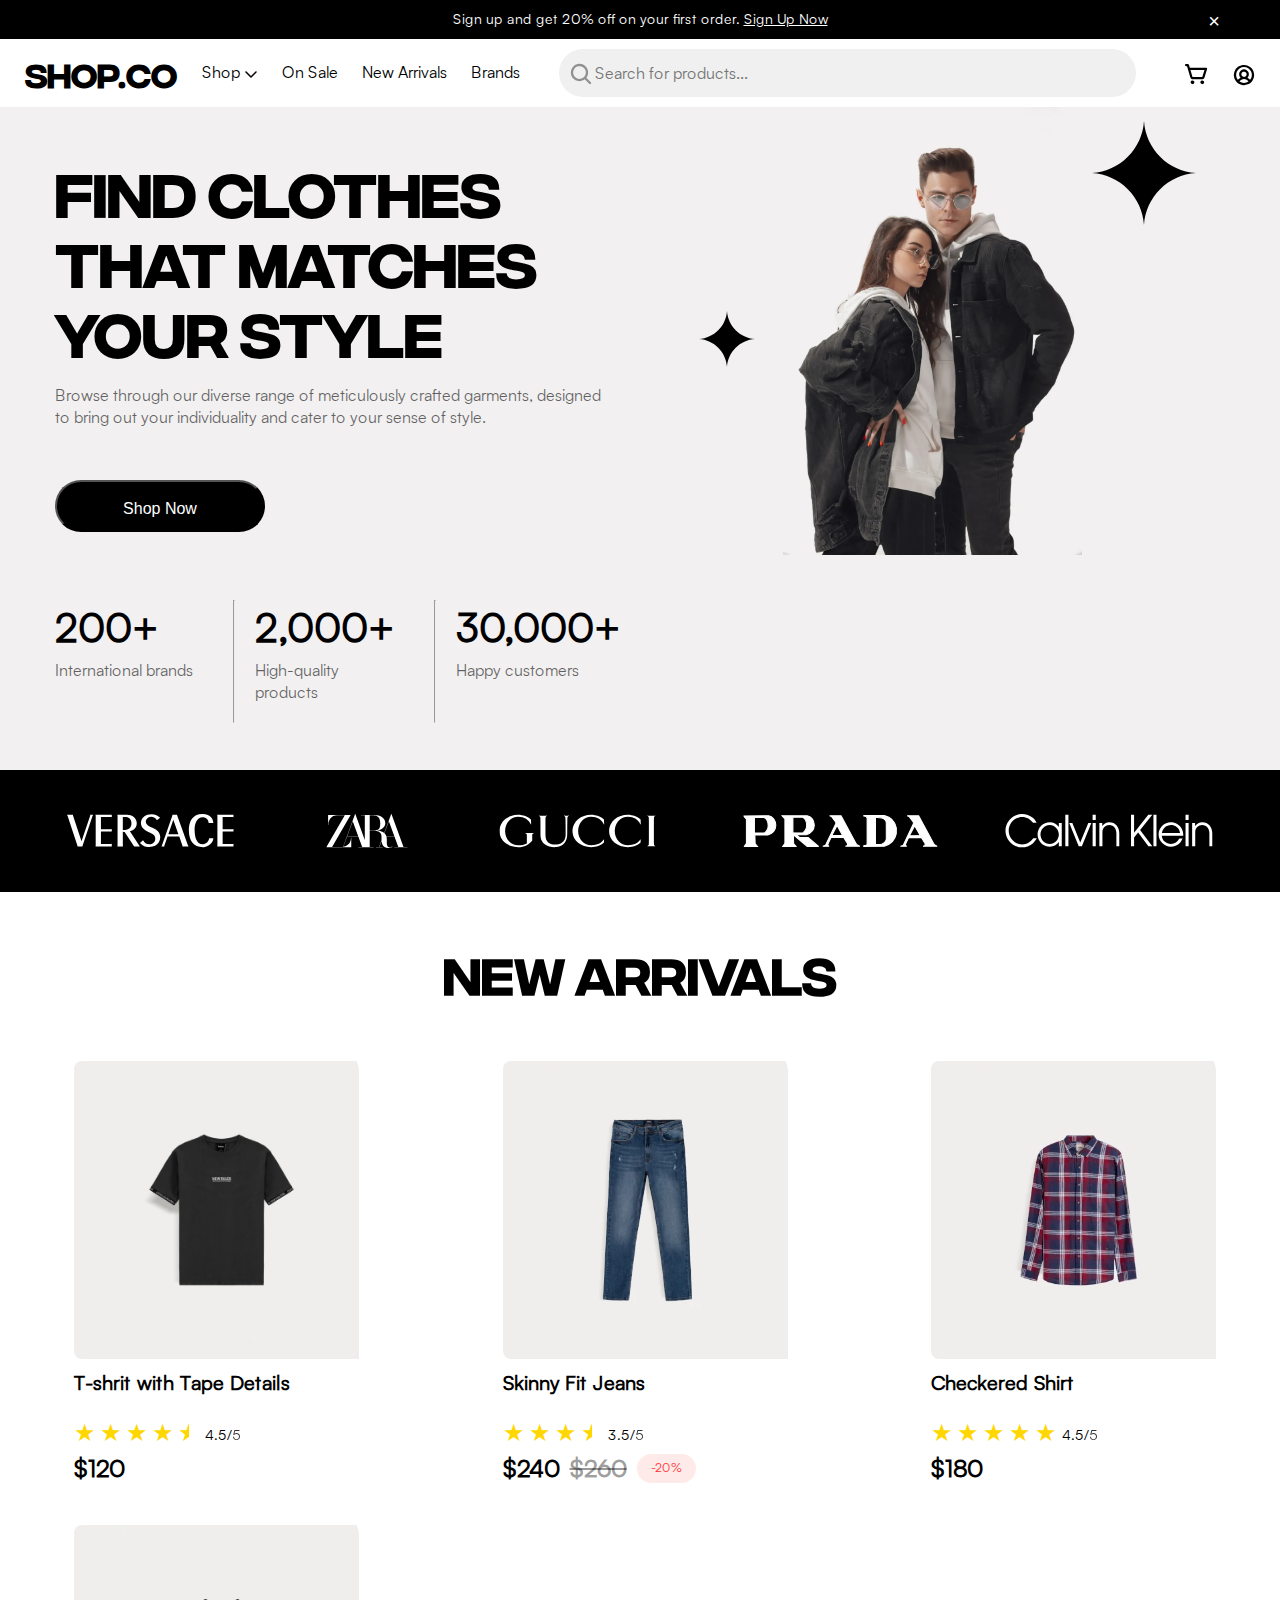
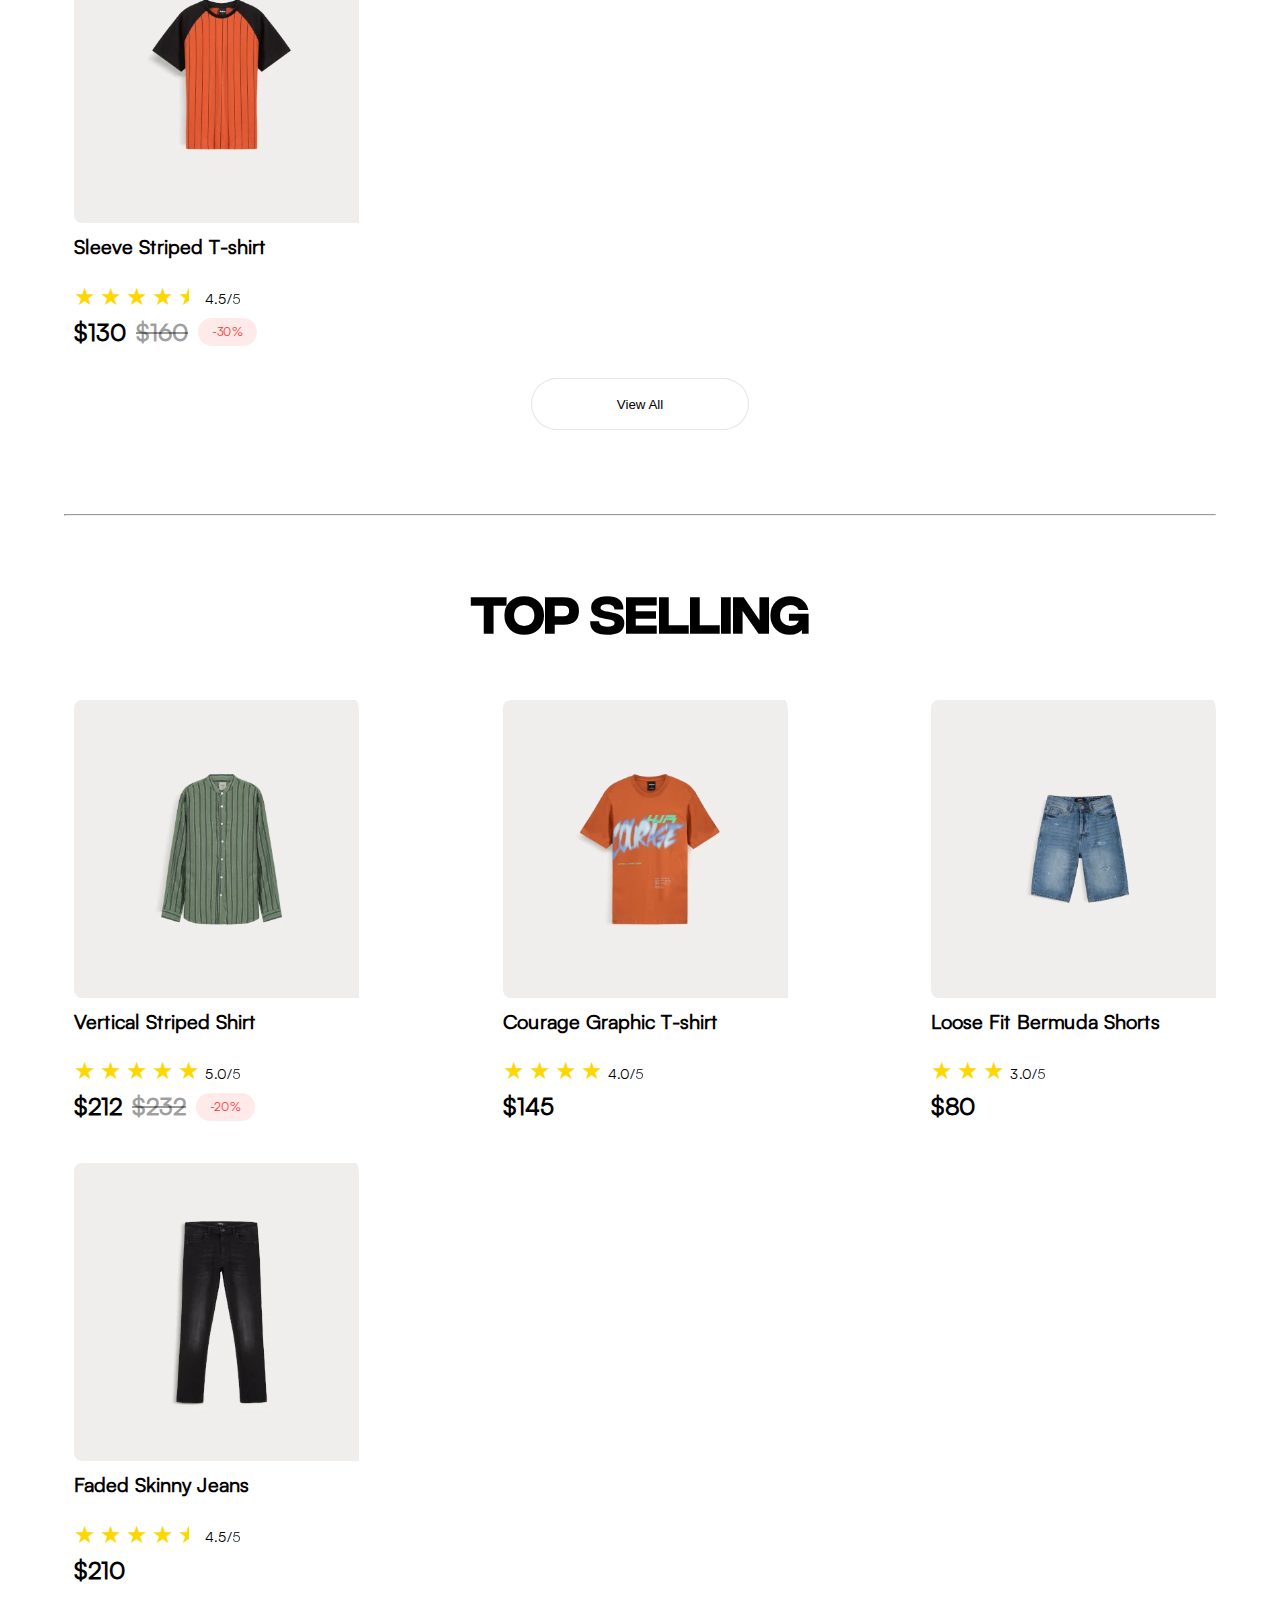
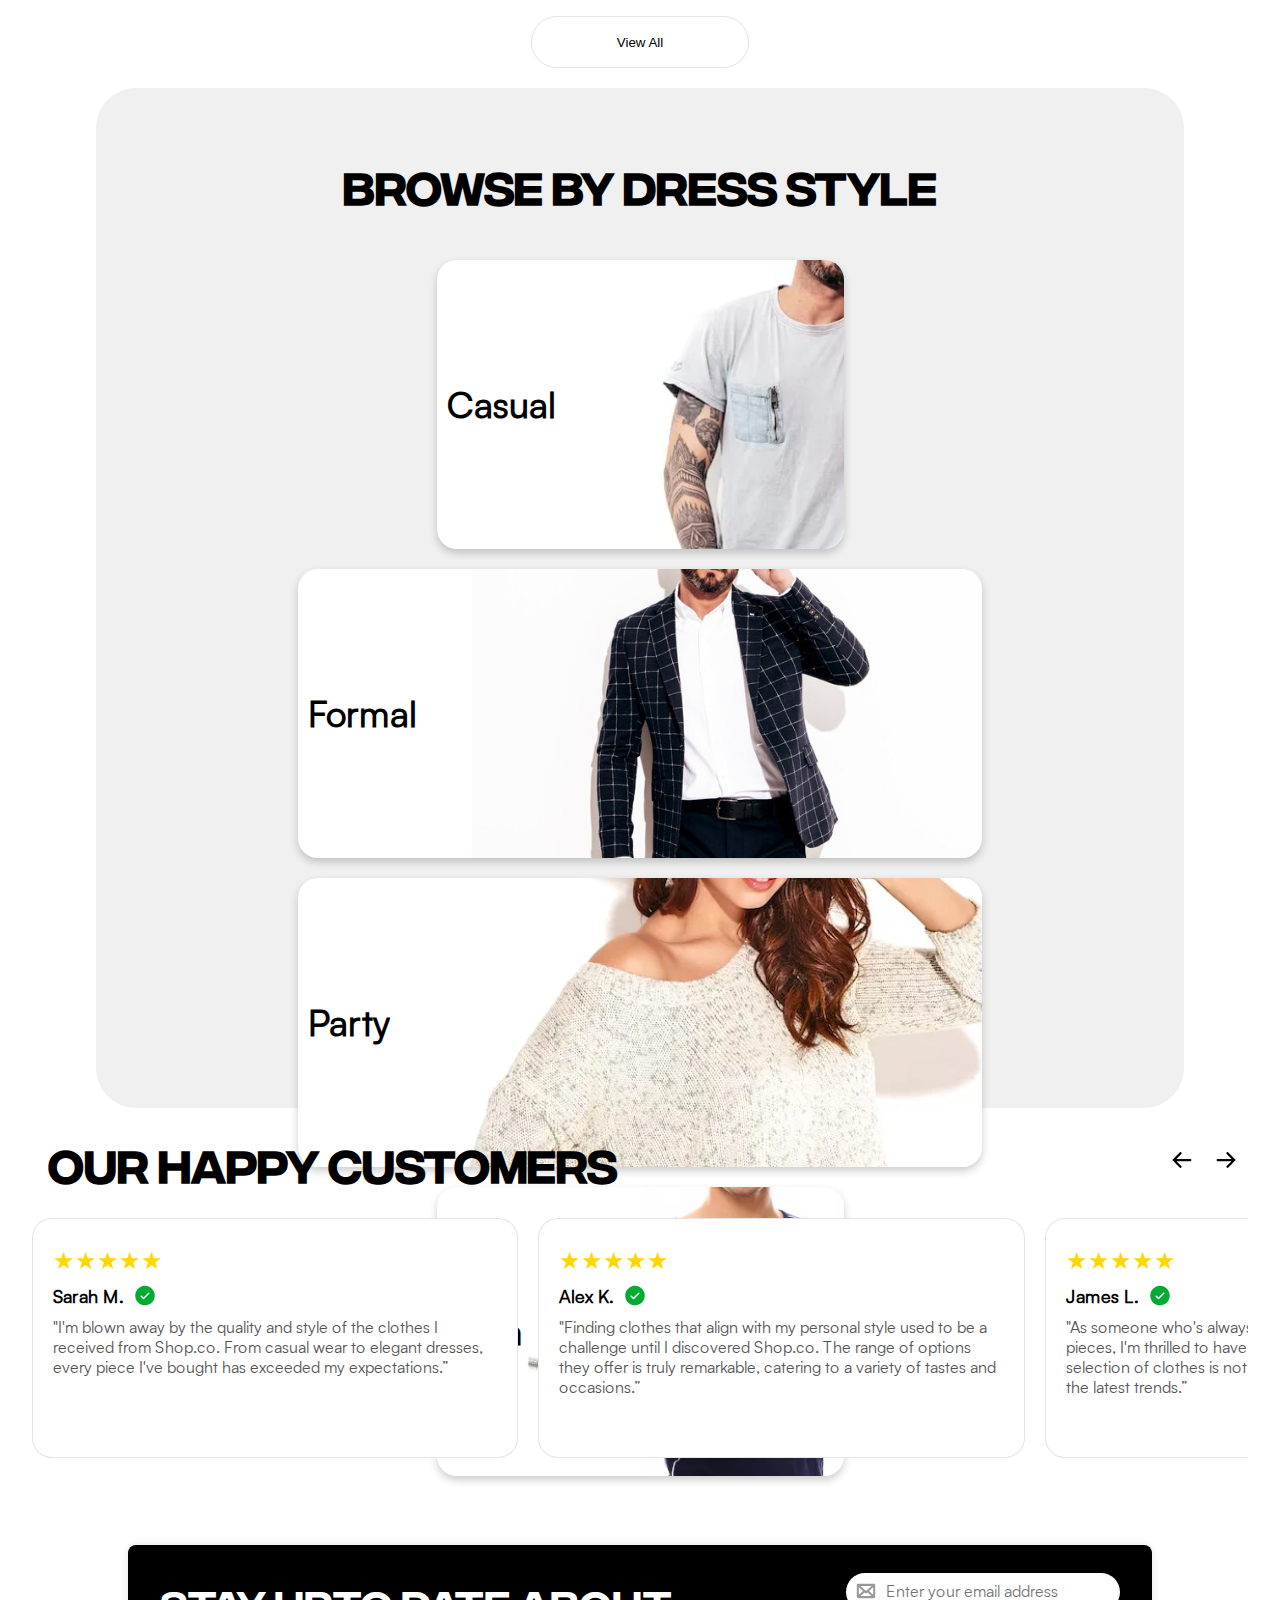
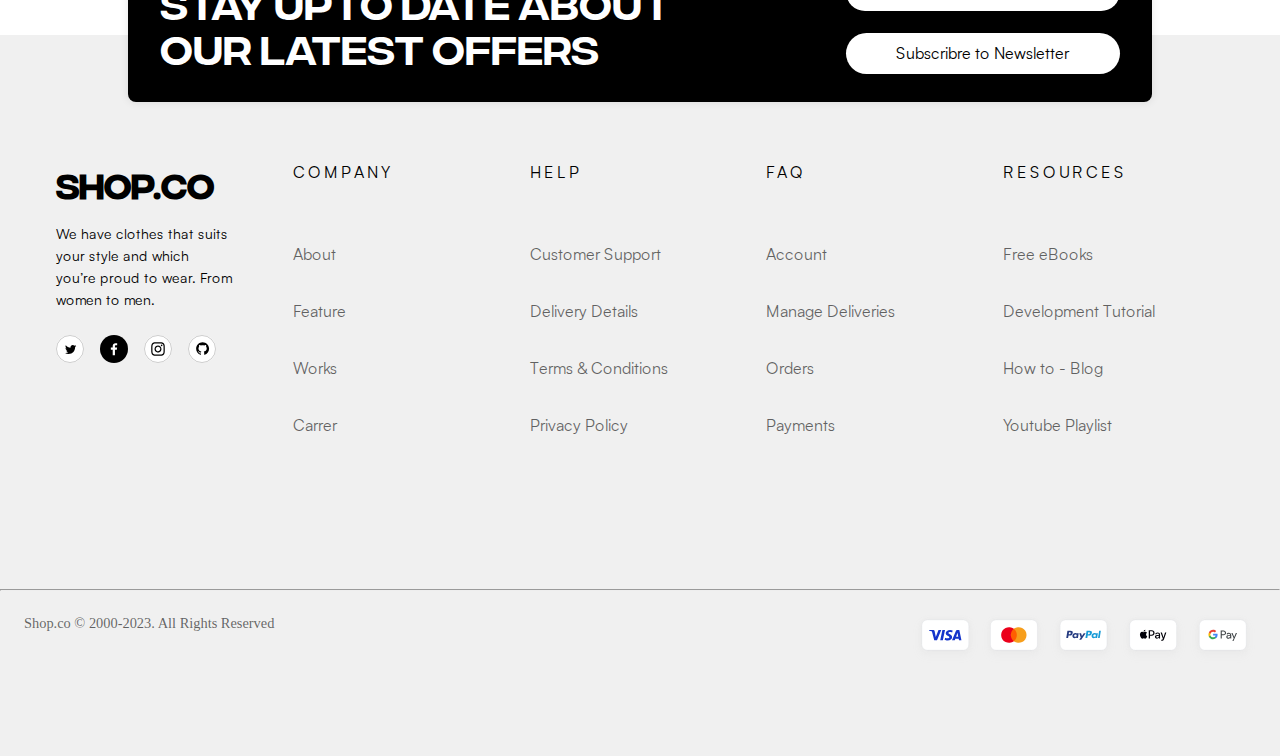
<file: index.html>
<!DOCTYPE html>
<html lang="en">
  <head>
    <meta charset="UTF-8" />
    <meta name="viewport" content="width=device-width, initial-scale=1.0" />
    <meta name="description" content="Site para o estágio da Compasso UOL." />
    <title>Compasso E-commerce</title>
    <link rel="icon" href="./public/compass.jpg" type="image/x-icon">

    <link rel="stylesheet" href="/src/assets/css/global.css" />
    <link rel="stylesheet" href="/src/assets/css/pages/home/home.css" />
    <link rel="stylesheet" href="/src/assets/css/menu.css" />
    <link rel="stylesheet" href="/src/assets/css/footer.css" />

    <script src="/src/js/pages/home/button-all.js" defer></script>
    <script src="/src/js/pages/home/button-promo.js" defer></script>
    <script src="/src/js/pages/home/slider.js" defer></script>
  </head>
  <body>
    <div class="promo">
      Sign up and get 20% off on your first order.
      <a href="#" class="sign-up" aria-label="Sign up button">Sign Up Now</a>
      <button class="close-btn" aria-label="close button">&times;</button>
    </div>

    <header>
      <input type="checkbox" name="menu-toggler" id="toggler" />
      <label for="toggler" class="bars"><svg width="20" height="16" viewBox="0 0 20 16" fill="none" xmlns="http://www.w3.org/2000/svg">
        <path d="M19.375 8C19.375 8.29837 19.2565 8.58452 19.0455 8.79549C18.8345 9.00647 18.5484 9.125 18.25 9.125H1.75C1.45163 9.125 1.16548 9.00647 0.954505 8.79549C0.743526 8.58452 0.625 8.29837 0.625 8C0.625 7.70163 0.743526 7.41548 0.954505 7.2045C1.16548 6.99353 1.45163 6.875 1.75 6.875H18.25C18.5484 6.875 18.8345 6.99353 19.0455 7.2045C19.2565 7.41548 19.375 7.70163 19.375 8ZM1.75 3.125H18.25C18.5484 3.125 18.8345 3.00647 19.0455 2.7955C19.2565 2.58452 19.375 2.29837 19.375 2C19.375 1.70163 19.2565 1.41548 19.0455 1.2045C18.8345 0.993526 18.5484 0.875 18.25 0.875H1.75C1.45163 0.875 1.16548 0.993526 0.954505 1.2045C0.743526 1.41548 0.625 1.70163 0.625 2C0.625 2.29837 0.743526 2.58452 0.954505 2.7955C1.16548 3.00647 1.45163 3.125 1.75 3.125ZM18.25 12.875H1.75C1.45163 12.875 1.16548 12.9935 0.954505 13.2045C0.743526 13.4155 0.625 13.7016 0.625 14C0.625 14.2984 0.743526 14.5845 0.954505 14.7955C1.16548 15.0065 1.45163 15.125 1.75 15.125H18.25C18.5484 15.125 18.8345 15.0065 19.0455 14.7955C19.2565 14.5845 19.375 14.2984 19.375 14C19.375 13.7016 19.2565 13.4155 19.0455 13.2045C18.8345 12.9935 18.5484 12.875 18.25 12.875Z" fill="black"/>
        </svg>
        </label>
      <a href="index.html" aria-label="Logo"><p>SHOP.CO</p></a>

      <nav class="navbar">
        <ul>
          <li class="dropdown">
            <a href="#" aria-label="shop category button">
              Shop
              <svg
                width="14"
                height="7"
                viewBox="0 0 12 7"
                fill="none"
                xmlns="http://www.w3.org/2000/svg"
              >
                <path
                  d="M11.5306 1.53063L6.53063 6.53063C6.46095 6.60055 6.37816 6.65602 6.28699 6.69388C6.19583 6.73173 6.09809 6.75122 5.99938 6.75122C5.90067 6.75122 5.80293 6.73173 5.71176 6.69388C5.6206 6.65602 5.53781 6.60055 5.46813 6.53063L0.468128 1.53063C0.327232 1.38973 0.248077 1.19864 0.248077 0.999378C0.248077 0.80012 0.327232 0.609024 0.468128 0.468128C0.609025 0.327231 0.800121 0.248077 0.999378 0.248077C1.19864 0.248077 1.38973 0.327231 1.53063 0.468128L6 4.9375L10.4694 0.467503C10.6103 0.326607 10.8014 0.247452 11.0006 0.247452C11.1999 0.247452 11.391 0.326607 11.5319 0.467503C11.6728 0.608399 11.7519 0.799496 11.7519 0.998753C11.7519 1.19801 11.6728 1.38911 11.5319 1.53L11.5306 1.53063Z"
                  fill="black"
                />
              </svg>
            </a>
            <ul class="dropdown-menu">
              <li><a href="#" aria-label="man category menu">Men</a></li>
              <li><a href="#" aria-label="womem category menu">Women</a></li>
              <li><a href="#" aria-label="kids category menu">Kids</a></li>
              <li>
                <a href="#" aria-label="accessories category menu"
                  >Accessories</a
                >
              </li>
            </ul>
          </li>
          <li><a href="#" aria-label="on sale category menu">On Sale</a></li>
          <li>
            <a
              href="/src/pages/category/category.html"
              aria-label="new arrivals category menu"
              >New Arrivals</a
            >
          </li>
          <li><a href="#" aria-label="brands category menu">Brands</a></li>
        </ul>
      </nav>

      <div class="search-bar">
        <button type="submit" aria-label="Submit search button">
          <svg
            width="24"
            height="24"
            viewBox="0 0 24 24"
            fill="none"
            xmlns="http://www.w3.org/2000/svg"
          >
            <path
              d="M21.7959 20.2041L17.3437 15.75C18.6787 14.0104 19.3019 11.8282 19.087 9.64607C18.8722 7.4639 17.8353 5.44516 16.1867 3.99937C14.5382 2.55357 12.4014 1.78899 10.2098 1.86071C8.01829 1.93244 5.93607 2.8351 4.38558 4.38559C2.83509 5.93608 1.93243 8.0183 1.8607 10.2098C1.78898 12.4014 2.55356 14.5382 3.99936 16.1867C5.44515 17.8353 7.46389 18.8722 9.64606 19.087C11.8282 19.3019 14.0104 18.6787 15.75 17.3438L20.2059 21.8006C20.3106 21.9053 20.4348 21.9883 20.5715 22.0449C20.7083 22.1016 20.8548 22.1307 21.0028 22.1307C21.1508 22.1307 21.2973 22.1016 21.4341 22.0449C21.5708 21.9883 21.695 21.9053 21.7997 21.8006C21.9043 21.696 21.9873 21.5717 22.044 21.435C22.1006 21.2983 22.1298 21.1517 22.1298 21.0037C22.1298 20.8558 22.1006 20.7092 22.044 20.5725C21.9873 20.4358 21.9043 20.3115 21.7997 20.2069L21.7959 20.2041ZM4.12499 10.5C4.12499 9.23915 4.49888 8.0066 5.19938 6.95824C5.89987 5.90988 6.89551 5.09278 8.06039 4.61027C9.22527 4.12776 10.5071 4.00151 11.7437 4.2475C12.9803 4.49348 14.1162 5.10064 15.0078 5.9922C15.8994 6.88376 16.5065 8.01967 16.7525 9.2563C16.9985 10.4929 16.8722 11.7747 16.3897 12.9396C15.9072 14.1045 15.0901 15.1001 14.0418 15.8006C12.9934 16.5011 11.7608 16.875 10.5 16.875C8.80977 16.8733 7.18927 16.2011 5.99411 15.0059C4.79894 13.8107 4.12673 12.1902 4.12499 10.5Z"
              fill="black"
              fill-opacity="0.4"
            />
          </svg>
        </button>
        <input
          type="text"
          class="search"
          placeholder="Search for products..."
        />
      </div>

      <div class="icons">
        <a href="index.html" aria-label="cart svg"
          ><svg
            width="24"
            height="24"
            viewBox="0 0 24 24"
            fill="none"
            xmlns="http://www.w3.org/2000/svg"
          >
            <path
              d="M9.375 20.25C9.375 20.6208 9.26503 20.9834 9.059 21.2917C8.85298 21.6 8.56014 21.8404 8.21753 21.9823C7.87492 22.1242 7.49792 22.1613 7.1342 22.089C6.77049 22.0166 6.4364 21.838 6.17417 21.5758C5.91195 21.3136 5.73337 20.9795 5.66103 20.6158C5.58868 20.2521 5.62581 19.8751 5.76773 19.5325C5.90964 19.1899 6.14996 18.897 6.45831 18.691C6.76665 18.485 7.12916 18.375 7.5 18.375C7.99728 18.375 8.47419 18.5725 8.82582 18.9242C9.17745 19.2758 9.375 19.7527 9.375 20.25ZM17.25 18.375C16.8792 18.375 16.5166 18.485 16.2083 18.691C15.9 18.897 15.6596 19.1899 15.5177 19.5325C15.3758 19.8751 15.3387 20.2521 15.411 20.6158C15.4834 20.9795 15.662 21.3136 15.9242 21.5758C16.1864 21.838 16.5205 22.0166 16.8842 22.089C17.2479 22.1613 17.6249 22.1242 17.9675 21.9823C18.3101 21.8404 18.603 21.6 18.809 21.2917C19.015 20.9834 19.125 20.6208 19.125 20.25C19.125 19.7527 18.9275 19.2758 18.5758 18.9242C18.2242 18.5725 17.7473 18.375 17.25 18.375ZM22.0753 7.08094L19.5169 15.3966C19.3535 15.9343 19.0211 16.4051 18.569 16.739C18.1169 17.0729 17.5692 17.2521 17.0072 17.25H7.77469C7.2046 17.2482 6.65046 17.0616 6.1953 16.7183C5.74015 16.3751 5.40848 15.8936 5.25 15.3459L2.04469 4.125H1.125C0.826631 4.125 0.540483 4.00647 0.329505 3.7955C0.118526 3.58452 0 3.29837 0 3C0 2.70163 0.118526 2.41548 0.329505 2.2045C0.540483 1.99353 0.826631 1.875 1.125 1.875H2.32687C2.73407 1.87626 3.12988 2.00951 3.45493 2.25478C3.77998 2.50004 4.01674 2.84409 4.12969 3.23531L4.81312 5.625H21C21.1761 5.62499 21.3497 5.6663 21.5069 5.74561C21.664 5.82492 21.8004 5.94001 21.905 6.08164C22.0096 6.22326 22.0795 6.38746 22.1091 6.56102C22.1387 6.73458 22.1271 6.91266 22.0753 7.08094ZM19.4766 7.875H5.45531L7.41375 14.7281C7.43617 14.8065 7.48354 14.8755 7.54867 14.9245C7.6138 14.9736 7.69315 15.0001 7.77469 15H17.0072C17.0875 15.0002 17.1656 14.9746 17.2303 14.927C17.2949 14.8794 17.3426 14.8123 17.3662 14.7356L19.4766 7.875Z"
              fill="black"
            />
          </svg>
        </a>
        <a href="index.html" aria-label="people svg"
          ><svg
            width="22"
            height="22"
            viewBox="0 0 22 22"
            fill="none"
            xmlns="http://www.w3.org/2000/svg"
          >
            <path
              d="M11 0.875C8.99747 0.875 7.0399 1.46882 5.37486 2.58137C3.70981 3.69392 2.41206 5.27523 1.64572 7.12533C0.879387 8.97543 0.678878 11.0112 1.06955 12.9753C1.46023 14.9393 2.42454 16.7435 3.84055 18.1595C5.25656 19.5755 7.06066 20.5398 9.02471 20.9305C10.9888 21.3211 13.0246 21.1206 14.8747 20.3543C16.7248 19.5879 18.3061 18.2902 19.4186 16.6251C20.5312 14.9601 21.125 13.0025 21.125 11C21.122 8.3156 20.0543 5.74199 18.1562 3.84383C16.258 1.94567 13.6844 0.877978 11 0.875ZM6.45969 17.4284C6.98195 16.7143 7.66528 16.1335 8.45418 15.7331C9.24308 15.3327 10.1153 15.124 11 15.124C11.8847 15.124 12.7569 15.3327 13.5458 15.7331C14.3347 16.1335 15.0181 16.7143 15.5403 17.4284C14.2134 18.3695 12.6268 18.875 11 18.875C9.37323 18.875 7.78665 18.3695 6.45969 17.4284ZM8.375 10.25C8.375 9.73082 8.52896 9.22331 8.8174 8.79163C9.10583 8.35995 9.5158 8.0235 9.99546 7.82482C10.4751 7.62614 11.0029 7.57415 11.5121 7.67544C12.0213 7.77672 12.489 8.02673 12.8562 8.39384C13.2233 8.76096 13.4733 9.22869 13.5746 9.73789C13.6759 10.2471 13.6239 10.7749 13.4252 11.2545C13.2265 11.7342 12.8901 12.1442 12.4584 12.4326C12.0267 12.721 11.5192 12.875 11 12.875C10.3038 12.875 9.63613 12.5984 9.14385 12.1062C8.65157 11.6139 8.375 10.9462 8.375 10.25ZM17.1875 15.8694C16.4583 14.9419 15.5289 14.1914 14.4688 13.6737C15.1444 12.9896 15.6026 12.1208 15.7858 11.1769C15.9689 10.2329 15.8688 9.25583 15.498 8.36861C15.1273 7.4814 14.5024 6.72364 13.702 6.19068C12.9017 5.65771 11.9616 5.37334 11 5.37334C10.0384 5.37334 9.09833 5.65771 8.29797 6.19068C7.49762 6.72364 6.87275 7.4814 6.50198 8.36861C6.13121 9.25583 6.0311 10.2329 6.21424 11.1769C6.39739 12.1208 6.85561 12.9896 7.53125 13.6737C6.4711 14.1914 5.54168 14.9419 4.8125 15.8694C3.89661 14.7083 3.32614 13.3129 3.1664 11.8427C3.00665 10.3725 3.2641 8.88711 3.90925 7.55644C4.55441 6.22578 5.5612 5.10366 6.81439 4.31855C8.06757 3.53343 9.5165 3.11703 10.9953 3.11703C12.4741 3.11703 13.9231 3.53343 15.1762 4.31855C16.4294 5.10366 17.4362 6.22578 18.0814 7.55644C18.7265 8.88711 18.984 10.3725 18.8242 11.8427C18.6645 13.3129 18.094 14.7083 17.1781 15.8694H17.1875Z"
              fill="black"
            />
          </svg>
        </a>
      </div>
    </header>

    <main>
      <section class="banner">      
          <div class="banner-content">
            <h1>Find clothes that matches your style</h1>
            <p>
              Browse through our diverse range of meticulously crafted garments,
              designed <br />to bring out your individuality and cater to your
              sense of style.
            </p>
            <button aria-label="Shop button">Shop Now</button>
            <div class="info-section">
              <div class="info-box">
                <h2>200+</h2>
                <p>International brands</p>
              </div>
              <hr />
              <div class="info-box">
                <h2>2,000+</h2>
                <p>High-quality products</p>
              </div>
              <hr class="disappear" />
              <div class="info-box">
                <h2>30,000+</h2>
                <p>Happy customers</p>
              </div>
            </div>
          </div>
          <div class="banner-image">
            <svg
              width="56"
              height="56"
              viewBox="0 0 56 56"
              fill="none"
              xmlns="http://www.w3.org/2000/svg"
            >
              <path
                d="M28 0C28.9506 15.0527 40.9472 27.0495 56 28C40.9472 28.9506 28.9506 40.9472 28 56C27.0495 40.9472 15.0527 28.9506 0 28C15.0527 27.0495 27.0495 15.0527 28 0Z"
                fill="black"
              />
            </svg>
            <img
              src="/src/assets/images/trendy-fashionable-couple-posing.webp"
              aria-label="Fashionable Couple"
              width="995px"
              height="663px"
            />
            <svg
              width="104"
              height="104"
              viewBox="0 0 104 104"
              fill="none"
              xmlns="http://www.w3.org/2000/svg"
            >
              <path
                d="M52 0C53.7654 27.955 76.0448 50.2347 104 52C76.0448 53.7654 53.7654 76.0448 52 104C50.2347 76.0448 27.955 53.7654 0 52C27.955 50.2347 50.2347 27.955 52 0Z"
                fill="black"
              />
            </svg>
          </div>       
      </section>

      <div class="store">
        <span class="logo-container">
          <svg
            width="167"
            height="34"
            viewBox="0 0 167 34"
            fill="none"
            style="margin-right: 20px"
            xmlns="http://www.w3.org/2000/svg"
          >
            <path
              fill-rule="evenodd"
              clip-rule="evenodd"
              d="M150.179 0.655656H166.482V3.25336C166.008 3.09436 165.512 3.0124 165.013 3.01061H155.642V15.1491H164.758C165.413 15.1491 165.996 15.0772 166.481 14.9548V17.5411C166.068 17.4443 165.499 17.3952 164.794 17.3952H155.642V29.9466H164.733C165.232 29.9466 165.826 29.874 166.481 29.7159V32.508H150.203C150.333 32.017 150.399 31.511 150.398 31.003V2.19691C150.398 1.56617 150.325 1.04435 150.179 0.655656ZM146.405 8.92219L141.695 8.88659C141.464 6.23976 139.947 3.67765 136.609 3.20567C129.459 2.56211 127.444 10.415 127.626 16.1572C127.809 21.6922 128.694 30.2015 136.075 30.2015C139.171 30.2015 142.144 27.0207 142.047 24.3383L146.405 24.3027C146.089 29.8377 139.741 33.0419 136.718 33.1516C126.389 33.5039 122.066 26.6206 121.848 16.7993C121.654 7.90346 125.296 0 135.504 0C144.244 0.121734 145.931 5.29294 146.405 8.92219ZM72.9408 28.8901L76.0611 26.2803C77.687 28.9635 79.0225 30.1886 82.2517 30.1886C85.5286 30.1886 88.285 28.1982 88.285 24.6786C88.285 22.9423 87.5802 21.522 86.1849 20.4542C85.5528 19.9559 83.951 19.0945 81.4259 17.8928C77.6507 16.0846 73.9731 13.7289 73.9731 8.99551C73.9731 3.02271 79.0467 0.388695 84.3995 0.193636C87.5681 0.0726133 91.5014 1.82174 93.091 3.78728L89.9231 6.22695C89.3581 5.17255 88.5181 4.29083 87.4923 3.6754C86.4665 3.05998 85.2932 2.73381 84.0969 2.73154C80.0541 2.73154 76.8498 7.41724 80.2 10.6464C81.0493 11.4715 82.7863 12.4909 85.4324 13.7047C89.6561 15.6838 93.2612 18.0501 93.2612 23.2825C93.2612 25.0908 92.7878 26.7779 91.853 28.3199C89.9722 31.4273 86.8278 32.9814 82.4339 32.9814C77.3838 32.9814 76.3892 31.8281 72.9408 28.8901ZM28.4893 0.655656H44.7782V3.25336C44.3051 3.09442 43.8094 3.01246 43.3103 3.01061H33.9396V15.1491H43.0554C43.7111 15.1491 44.2941 15.0772 44.7789 14.9548V17.5411C44.366 17.4443 43.7958 17.3952 43.1046 17.3952H33.9396V29.9466H43.0312C43.5289 29.9466 44.124 29.874 44.7789 29.7159V32.508H28.5143C28.6332 32.0151 28.6941 31.5101 28.6958 31.003V2.19691C28.6958 1.56617 28.6225 1.04435 28.4893 0.655656ZM0 0.655656H5.92368V0.947533C5.92368 1.21449 6.0084 1.56617 6.15434 2.01538L14.5049 27.1545L23.0754 1.90574C23.2085 1.48145 23.2818 1.06856 23.2818 0.655656H26.1586C25.8674 1.16537 25.6489 1.61529 25.515 2.01538L15.7308 31.2095C15.6339 31.4886 15.5492 31.9257 15.4766 32.5087H10.6208C10.5474 32.0674 10.4379 31.6329 10.2933 31.2095L0.704065 2.24603C0.482555 1.71187 0.251627 1.18166 0.0113903 0.655656H0ZM62.9145 17.262C66.7986 16.4968 69.7729 13.5232 69.7729 9.27457C69.7729 3.70186 65.1114 0.654944 59.8918 0.654944H50.3509C50.4841 1.14117 50.5574 1.65089 50.5574 2.18481V30.9774C50.5574 31.5968 50.4841 32.1186 50.3509 32.5073H56.0319C55.8929 32.0093 55.8235 31.4944 55.8254 30.9774V17.7476L57.6457 17.9419L67.1631 32.5073H72.8803L62.9145 17.262ZM61.9314 14.8345C60.8998 15.562 59.6611 15.9258 58.2409 15.9258H55.8133V2.97572H57.986C59.8441 2.97572 61.2878 3.43632 62.32 4.35822C63.7282 5.63394 64.4443 7.35744 64.4443 9.51804C64.4443 11.8488 63.6064 13.6214 61.9314 14.8352M120.901 31.1853L110.293 1.71211C110.175 1.37134 110.105 1.01572 110.086 0.655656H105.497C105.497 1.03225 105.436 1.43233 105.29 1.83313L95.0096 31.1853C94.875 31.6089 94.6572 32.0467 94.366 32.508H97.3275C97.3161 32.0225 97.3766 31.5733 97.5105 31.1853L100.556 22.5294H112.27L115.281 31.186C115.439 31.658 115.511 32.0951 115.511 32.508H121.654C121.301 32.0104 121.047 31.5612 120.901 31.1853ZM101.358 20.1865L106.31 5.80266L111.397 20.1865H101.358Z"
              fill="white"
            />
          </svg>
        </span>
        <span class="logo-container"
          ><svg
            width="92"
            height="34"
            viewBox="0 0 92 38"
            fill="none"
            style="margin-right: 20px"
            xmlns="http://www.w3.org/2000/svg"
          >
            <g clip-path="url(#clip0_22_363)">
              <path
                d="M86.8141 36.8682L73.3318 0.0322557L73.3226 0.00787354H73.0566L70.2802 7.57753L65.2258 21.3583L65.214 21.3474C63.4622 19.8135 60.9908 18.8546 57.8782 18.4976L56.9289 18.4003L57.8707 18.2805C63.0036 17.3652 66.454 14.1482 66.454 10.2723C66.454 4.95736 61.4165 1.24757 54.2006 1.24757H39.1869V1.51668H43.5494V28.98L32.9544 0.0321654L32.9448 0.00787354H32.6788L29.9024 7.57753L19.194 36.7734L19.1281 36.781C18.9451 36.8034 18.7641 36.8212 18.585 36.8346C18.3157 36.8556 18.0479 36.8681 17.7792 36.8681H6.95934L27.5265 1.51659L27.6794 1.25091H2.52491V12.1867H2.79182C2.83914 6.86007 5.96517 1.51659 12.8719 1.51659H21.2043L0.481689 37.133H28.399V26.6557H28.1321C28.0957 31.2985 25.4436 35.7082 19.6764 36.7039L19.493 36.7349L23.8853 24.7547H36.1892L40.6227 36.8682H36.2492V37.1331H53.415V36.8682H49.0228V18.5956H54.0908C59.2482 18.5956 62.2062 20.8821 62.2062 24.8669V28.1082C62.2062 28.4653 62.2306 28.9875 62.2577 29.4242V29.4401L59.5337 36.8665H55.9751V37.1314H63.3413V36.8665H59.821L62.3016 30.104C62.3067 30.1694 62.3093 30.2088 62.3093 30.2088L62.3777 30.8181L62.4436 31.2212C62.8575 33.7149 63.8186 35.548 65.2993 36.6695L65.5122 36.8229C66.6372 37.5991 68.0352 37.9922 69.6695 37.9922C71.8344 37.9922 73.2779 37.4566 74.4697 36.196L74.3134 36.0501C73.2153 37.0559 72.2939 37.4633 71.1393 37.4633C69.172 37.4633 68.1425 35.0954 68.1425 32.7602V28.2188C68.1529 27.092 67.9751 25.9712 67.6162 24.9021L67.5673 24.7613V24.7563H76.5668L81.0003 36.8699H76.6268V37.1347H91.4817V36.8699L86.8141 36.8682ZM23.9832 24.4898L30.0444 7.96485L36.0921 24.4898H23.9832ZM49.0255 18.3299V1.51659H52.8939C58.0615 1.51659 60.7897 4.56507 60.7897 10.3294C60.7897 16.4599 59.2236 18.3299 54.0908 18.3299H49.0255ZM67.4624 24.4898L67.4362 24.4244C67.0363 23.4578 66.454 22.5759 65.7207 21.826L65.4673 21.5745L65.4403 21.5494L70.4186 7.96485L76.4663 24.4898H67.4624Z"
                fill="white"
              />
            </g>
            <defs>
              <clippath id="clip0_22_363">
                <rect
                  width="91"
                  height="38"
                  fill="white"
                  transform="translate(0.481689)"
                />
              </clippath>
            </defs>
          </svg>
        </span>
        <span class="logo-container"
          ><svg
            width="157"
            height="36"
            viewBox="0 0 157 36"
            fill="none"
            style="margin-right: 20px"
            xmlns="http://www.w3.org/2000/svg"
          >
            <g clip-path="url(#clip0_22_365)">
              <path
                d="M141.794 11.2934L141.502 11.3855C140.369 9.04204 138.749 7.17651 136.644 5.78893C134.571 4.40133 131.964 3.70752 128.822 3.70752C127.073 3.70752 125.405 4.06211 123.818 4.77129C122.231 5.44972 120.838 6.42104 119.64 7.68525C118.474 8.91865 117.534 10.4142 116.822 12.1718C116.109 13.9294 115.753 15.872 115.753 17.9997C115.753 20.1273 116.109 22.0699 116.822 23.8275C117.534 25.5851 118.474 27.096 119.64 28.3603C120.838 29.5937 122.231 30.5496 123.818 31.228C125.405 31.9063 127.073 32.2455 128.822 32.2455C131.931 32.2455 134.458 31.783 136.401 30.8579C138.377 29.9021 140.045 28.4528 141.405 26.5102L141.697 26.6024L141.6 29.5626C140.855 30.3026 139.997 30.9656 139.025 31.5514C138.053 32.1065 137.001 32.5844 135.867 32.9853C134.766 33.3553 133.616 33.6328 132.418 33.8178C131.219 34.0339 130.021 34.1419 128.822 34.1419C126.328 34.1419 123.948 33.7564 121.681 32.9855C119.413 32.2146 117.421 31.1354 115.705 29.7478C113.988 28.3294 112.628 26.6335 111.624 24.66C110.62 22.6558 110.117 20.4356 110.117 17.9996C110.117 15.5636 110.62 13.3589 111.624 11.3855C112.628 9.38116 113.988 7.6698 115.705 6.25142C117.421 4.83298 119.413 3.75374 121.681 3.01369C123.948 2.24279 126.328 1.85734 128.822 1.85734C130.021 1.85734 131.219 1.94984 132.418 2.13486C133.616 2.31987 134.766 2.61281 135.867 3.01369C137.001 3.38372 138.053 3.86167 139.025 4.44757C139.997 5.0026 140.855 5.65013 141.6 6.39017L141.794 11.2934ZM34.7337 20.1277C34.3776 20.2817 34.0375 20.4822 33.7134 20.7293C33.3893 20.9758 33.2273 21.315 33.2273 21.7469V27.4359C31.6726 29.5636 29.6807 31.2133 27.2515 32.385C24.8223 33.5568 22.1339 34.1427 19.1865 34.1427C16.6925 34.1427 14.3119 33.7572 12.0447 32.9863C9.77742 32.2154 7.78547 31.1362 6.06882 29.7486C4.3522 28.3302 2.99183 26.6343 1.98774 24.6608C0.983707 22.6566 0.481689 20.4364 0.481689 18.0004C0.481689 15.5644 0.983707 13.3597 1.98774 11.3863C2.99183 9.38192 4.3522 7.67056 6.06882 6.25218C7.78547 4.83374 9.77742 3.75451 12.0447 3.01449C14.3119 2.24356 16.6925 1.8581 19.1865 1.8581C20.3849 1.8581 21.5833 1.9506 22.7818 2.13561C23.9801 2.32062 25.1299 2.61357 26.2312 3.01445C27.3648 3.38447 28.4175 3.86243 29.3891 4.44832C30.3608 5.00335 31.2192 5.65089 31.9642 6.39093L32.1588 11.2937L31.8673 11.3859C30.7337 9.04238 29.1142 7.17683 27.0089 5.78925C24.936 4.40165 22.3286 3.70784 19.1868 3.70784C17.4378 3.70784 15.7698 4.06245 14.1828 4.77165C12.5957 5.45005 11.2029 6.42136 10.0045 7.68557C8.83844 8.919 7.89917 10.4145 7.18667 12.1721C6.47405 13.9297 6.11774 15.8724 6.11774 18C6.11774 20.0968 6.45784 22.024 7.13804 23.7816C7.85063 25.5392 8.78993 27.0501 9.95594 28.3144C11.1543 29.5478 12.547 30.5191 14.1341 31.2283C15.7212 31.9067 17.4055 32.2459 19.1868 32.2459C22.5554 32.2459 25.438 31.6292 27.8348 30.3958V21.7465C27.8348 21.315 27.6568 20.9758 27.3007 20.7289C26.9766 20.4824 26.6527 20.2819 26.329 20.1273L26.3734 19.8963C26.5351 19.9245 26.8267 19.9553 27.2479 19.9885C27.6692 20.0167 28.1064 20.0475 28.5597 20.0807H32.7381C33.1268 20.0525 33.4993 20.0218 33.8556 19.9885C34.2117 19.9603 34.4869 19.9296 34.6813 19.8963L34.7337 20.1277ZM69.9237 2.82908C69.5996 2.98307 69.2757 3.18359 68.952 3.43065C68.6279 3.67714 68.4499 4.13967 68.4179 4.81822C68.3883 5.55827 68.356 6.49875 68.321 7.63967C68.321 8.74976 68.3062 10.014 68.2766 11.4323C68.2766 12.8508 68.2618 14.3926 68.2321 16.0577V21.2381C68.2025 23.2423 67.9433 24.9537 67.4545 26.3721C66.9687 27.7905 66.3209 28.9776 65.5112 29.9335C64.7339 30.8895 63.8593 31.6449 62.8876 32.2C61.9483 32.755 61.009 33.1713 60.0697 33.4488C59.1628 33.7573 58.3045 33.9423 57.4949 34.0038C56.6851 34.0963 56.0535 34.1426 55.6 34.1426C53.7539 34.1426 51.9724 33.9113 50.2557 33.4488C48.5391 33.0173 47.033 32.3081 45.7375 31.3211C44.4419 30.3344 43.4055 29.0547 42.6281 27.4822C41.8508 25.9096 41.4621 23.9978 41.4621 21.7468V16.5203V11.7099C41.4621 10.2298 41.4473 8.90384 41.4177 7.73214C41.4177 6.52954 41.4028 5.55823 41.3732 4.81818C41.3436 4.13979 41.1656 3.67726 40.8391 3.43061C40.515 3.18411 40.1911 2.98359 39.8674 2.82904L39.9119 2.59806C40.0736 2.62626 40.3329 2.65699 40.6895 2.69025C41.0782 2.71845 41.4669 2.74918 41.8555 2.78243C42.2768 2.78243 42.6817 2.79653 43.0702 2.82473H44.8192C45.2079 2.79653 45.6127 2.78243 46.0337 2.78243C46.455 2.75423 46.8437 2.7235 47.1998 2.69025C47.5884 2.66204 47.8636 2.63132 48.0254 2.59806L48.0698 2.82904C47.7137 2.98303 47.3736 3.18355 47.0496 3.43061C46.7581 3.6771 46.596 4.13963 46.5634 4.81818C46.5338 5.55823 46.5015 6.52954 46.4666 7.73214V21.7468C46.4666 25.1078 47.2925 27.59 48.9443 29.1935C50.5962 30.7969 53.0416 31.5986 56.2806 31.5986C57.2198 31.5986 58.2887 31.4906 59.4871 31.2746C60.6856 31.0281 61.803 30.5347 62.8394 29.7945C63.9082 29.0544 64.799 28.0061 65.5115 26.6493C66.2565 25.2925 66.629 23.4887 66.629 21.2377C66.629 18.8017 66.6142 16.7204 66.5845 14.9936C66.5845 13.236 66.5697 11.7405 66.5401 10.5071C66.5401 9.24282 66.5253 8.16358 66.4957 7.26933C66.466 6.37514 66.4337 5.55801 66.3988 4.81795C66.3691 4.13955 66.1911 3.67702 65.8646 3.43037C65.5405 3.18387 65.2167 2.98334 64.893 2.82876L64.9374 2.59782C65.2935 2.65928 65.6984 2.72104 66.152 2.78311C66.6052 2.81131 67.0263 2.82541 67.4152 2.82541C67.7713 2.82541 68.1761 2.81131 68.6298 2.78311C69.1156 2.72165 69.5367 2.65989 69.893 2.59782L69.9237 2.82908ZM105.178 11.2934L104.886 11.3855C103.753 9.04204 102.133 7.17651 100.028 5.78893C97.955 4.40133 95.3476 3.70752 92.2059 3.70752C90.4569 3.70752 88.7888 4.06211 87.2017 4.77129C85.6146 5.44972 84.2219 6.42104 83.0235 7.68525C81.8575 8.91865 80.9182 10.4142 80.2056 12.1718C79.4931 13.9294 79.1368 15.8721 79.1368 17.9997C79.1368 20.1273 79.4931 22.0699 80.2056 23.8275C80.9183 25.5851 81.8576 27.096 83.0235 28.3603C84.2219 29.5937 85.6146 30.5496 87.2017 31.228C88.7888 31.9063 90.4569 32.2455 92.2059 32.2455C95.3153 32.2455 97.8417 31.783 99.785 30.8579C101.761 29.9021 103.429 28.4528 104.789 26.5102L105.081 26.6024L104.984 29.5626C104.239 30.3026 103.38 30.9656 102.409 31.5514C101.437 32.1064 100.384 32.5844 99.2508 32.9853C98.1496 33.3553 96.9998 33.6328 95.8013 33.8178C94.6029 34.0338 93.4045 34.1419 92.2062 34.1419C89.7121 34.1419 87.3315 33.7564 85.0643 32.9855C82.797 32.2146 80.8051 31.1354 79.0885 29.7478C77.3718 28.3294 76.0114 26.6335 75.0074 24.66C74.0033 22.6557 73.5013 20.4356 73.5013 17.9996C73.5013 15.5636 74.0033 13.3589 75.0074 11.3855C76.0114 9.38112 77.3718 7.66976 79.0885 6.25138C80.8051 4.83294 82.797 3.7537 85.0643 3.01365C87.3315 2.24275 89.7122 1.8573 92.2062 1.8573C93.4045 1.8573 94.6029 1.94981 95.8013 2.13482C96.9998 2.31983 98.1496 2.61277 99.2508 3.01365C100.384 3.38368 101.437 3.86163 102.409 4.44753C103.38 5.00256 104.239 5.65009 104.984 6.39013L105.178 11.2934ZM156.437 33.356C156.275 33.3278 156 33.297 155.612 33.2638C155.256 33.2638 154.867 33.2497 154.446 33.2215C154.024 33.2215 153.619 33.2074 153.231 33.1792H150.316C149.928 33.2074 149.539 33.2381 149.15 33.2714C148.794 33.2996 148.519 33.3303 148.325 33.3635L148.28 33.1782C148.604 33.0242 148.928 32.8237 149.252 32.5766C149.576 32.3302 149.754 31.8676 149.786 31.1891C149.816 30.449 149.83 29.6782 149.83 28.8764C149.86 28.0747 149.875 27.165 149.875 26.1475V22.6785V18.007V13.3355V9.82025C149.875 8.80269 149.86 7.90846 149.83 7.13756C149.83 6.33585 149.816 5.56497 149.786 4.82493C149.756 4.14653 149.578 3.68401 149.252 3.43735C148.928 3.15984 148.604 2.94407 148.28 2.79005L148.325 2.6048C148.519 2.66626 148.794 2.71251 149.15 2.74356C149.539 2.74356 149.928 2.75766 150.316 2.78586C150.737 2.81406 151.142 2.82817 151.531 2.82817H153.231C153.62 2.79996 154.025 2.78586 154.446 2.78586C154.867 2.75766 155.256 2.72693 155.612 2.69368C156 2.66548 156.275 2.63475 156.437 2.60149L156.482 2.78682C156.126 2.94081 155.786 3.15656 155.461 3.43408C155.17 3.68057 155.008 4.1431 154.975 4.82166C154.946 5.5617 154.913 6.33257 154.878 7.13429V28.8732C154.908 29.6749 154.94 30.4458 154.975 31.1858C155.005 31.8642 155.167 32.3267 155.461 32.5734C155.786 32.8199 156.126 33.0204 156.482 33.1749L156.437 33.356Z"
                fill="white"
              />
            </g>
            <defs>
              <clippath id="clip0_22_365">
                <rect
                  width="156"
                  height="36"
                  fill="white"
                  transform="translate(0.481689)"
                />
              </clippath>
            </defs>
          </svg>
        </span>
        <span class="logo-container"
          ><svg
            width="195"
            height="32"
            viewBox="0 0 195 32"
            fill="none"
            xmlns="http://www.w3.org/2000/svg"
          >
            <g clip-path="url(#clip0_22_367)">
              <path
                fill-rule="evenodd"
                clip-rule="evenodd"
                d="M0.481689 0.90175L3.41386 4.20848V28.4106L1.24066 31.5774L14.5501 31.5978L12.1512 28.6839L11.9021 19.9679L24.7353 20.0375C28.6251 18.7425 32.6238 15.9815 32.8159 10.3996C32.7545 4.99032 29.452 1.52086 25.6177 0.830605L0.481689 0.90175ZM11.4265 2.44953V17.9977L21.2728 18.0689C23.5131 16.2623 25.2115 14.8787 25.1436 10.5411C25.1115 7.00433 24.3649 3.92011 21.0689 2.45029L11.4265 2.44953ZM38.9753 0.725402L41.9075 4.03289V28.2351L39.7343 31.4033L53.043 31.4222L50.6441 28.5083L50.395 19.7923H50.4483L64.1982 31.5206L75.6091 31.4275L65.1946 22.4193H56.5004L53.436 19.8089L63.2282 19.8619C67.118 18.5669 71.1159 15.8059 71.3088 10.224C71.2482 4.81548 67.9456 1.34527 64.1106 0.65577L38.9753 0.725402ZM49.9194 2.27318V17.8214L59.7657 17.8925C62.0068 16.0859 63.7044 14.7024 63.6365 10.364C63.6044 6.82798 62.8578 3.74301 59.5619 2.27318H49.9194ZM86.5949 0.690586H98.0708L113.009 28.4106C113.656 30.551 115.589 30.2869 116.88 31.2254H102.416L104.59 30.5457L104.454 28.4818L100.719 22.5011L88.0208 22.5722L85.3049 28.3418C85.2143 28.998 84.5123 29.496 85.0331 30.3111L86.0522 31.2958L79.805 31.155L82.5217 30.3111L92.7741 8.71181V7.23365L88.4423 1.45502L86.5949 0.690586ZM88.8236 20.5976L94.0977 10.6123L99.5888 20.5416L88.8236 20.5976ZM164.197 0.751135H175.672L190.611 28.4712C191.257 30.6116 193.191 30.3475 194.482 31.286H180.017L182.191 30.6048L182.055 28.5408L178.32 22.5616L165.622 22.6328L162.906 28.4008C162.815 29.0585 162.114 29.5565 162.634 30.3717L163.653 31.3563L157.407 31.2156L160.123 30.3717L170.376 8.77235V7.29345L166.044 1.51557L164.197 0.751135ZM166.425 20.6589L171.699 10.6736L177.191 20.6013L166.425 20.6589ZM120.849 0.402222L141.292 0.514994C147.875 2.05672 152.064 6.07868 153.363 13.0948L153.308 18.5669C152.108 24.8186 148.175 29.1319 141.238 31.3155L120.74 31.373L120.737 30.7107C123.853 30.4754 124.102 30.1196 124.11 28.2699V3.33506C124.075 1.96741 123.802 1.11594 120.794 1.02209L120.849 0.402222ZM132.469 2.53581L132.45 29.5134C135.146 29.5225 137.485 29.7753 138.806 29.1009C141.801 27.7333 143.191 25.633 143.319 23.6598L143.247 7.73016C143.248 5.1818 140.482 3.38274 138.885 2.91425C137.743 2.49116 135.465 2.47375 132.469 2.53581Z"
                fill="white"
                stroke="white"
                stroke-width="1.02419"
                stroke-miterlimit="2.613"
              />
            </g>
            <defs>
              <clippath id="clip0_22_367">
                <rect
                  width="194"
                  height="32"
                  fill="white"
                  transform="translate(0.481689)"
                />
              </clippath>
            </defs>
          </svg>
        </span>
        <span class="logo-container"
          ><svg
            width="208"
            height="34"
            viewBox="0 0 208 34"
            fill="none"
            xmlns="http://www.w3.org/2000/svg"
          >
            <path
              fill-rule="evenodd"
              clip-rule="evenodd"
              d="M17.1298 30.4522C9.89114 30.4522 3.71249 23.8867 3.71249 16.7255C3.71249 9.59072 9.76182 2.89479 17.0778 2.89479C21.887 2.89479 25.3499 5.22146 28.1684 8.86674H31.7098C30.6498 6.95346 29.5125 5.19603 27.7805 3.82545C24.8072 1.42142 20.9552 0 17.1298 0C7.95243 0 0.481689 7.57464 0.481689 16.7C0.481689 25.8508 8.05633 33.3481 17.1817 33.3481C20.9044 33.3481 24.5497 31.9786 27.471 29.6774C29.3069 28.204 30.599 26.2907 31.8402 24.3255H28.2989C25.5058 27.9708 21.9389 30.4522 17.1298 30.4522ZM53.8391 13.0028C51.6163 10.1334 48.5911 8.32404 44.843 8.32404C38.1217 8.32404 32.5896 13.7798 32.5896 20.5012C32.5896 27.2214 38.1482 32.728 44.843 32.728C48.747 32.728 51.4605 31.0988 53.8391 28.1001V32.1842H56.7604V8.89216H53.8391V13.0028ZM44.6883 30.0388C39.5431 30.0388 35.4844 25.5668 35.4844 20.5266C35.4844 15.5107 39.5177 11.0132 44.6883 11.0132C49.8324 11.0132 53.8391 15.5118 53.8391 20.5266C53.8391 25.5668 49.8059 30.0388 44.6883 30.0388ZM60.3018 32.1842H63.4309V0.670921H60.3018V32.1842ZM75.2444 28.487L67.3337 8.89216H64.2312L73.7191 32.1842H76.8725L86.335 8.89216H83.2844L75.2444 28.487ZM87.6271 32.1842H90.7551V8.89216H87.6271V32.1842ZM87.6271 5.89348H90.7551V0.670921H87.6271V5.89348ZM104.224 8.32293C101.277 8.32293 99.1831 9.87478 97.2444 11.9428V8.89216H94.3485V32.1842H97.4245V17.991C97.3991 14.2429 100.501 11.0121 104.275 11.0121C109.005 11.0121 111.383 15.1228 111.383 19.3627V32.1853H114.278V19.3627C114.279 13.3134 110.739 8.32293 104.224 8.32293ZM143.311 0.670921L129.093 18.7415V0.670921H126.017V32.1842H129.093V23.5242L133.126 18.5094L143.389 32.1842H147.294L135.09 16.0269L147.294 0.670921H143.311ZM148.43 32.1842H151.482V0.670921H148.43V32.1842ZM176.738 14.7602C174.618 10.8043 170.378 8.32293 165.905 8.32293C159.236 8.32293 153.599 13.8815 153.599 20.5509C153.599 27.2711 159.287 32.7269 165.959 32.7269C169.137 32.7269 172.267 31.4602 174.566 29.2629C175.963 27.9443 176.79 26.2896 177.538 24.5576H174.256C172.601 27.7895 169.679 30.0377 165.904 30.0377C163.605 30.0377 161.355 29.107 159.65 27.5298C157.89 25.9282 157.115 23.9619 156.778 21.6363H178.263C178.264 19.2068 177.927 16.8802 176.738 14.7602ZM156.883 18.9482C157.816 14.5801 161.252 11.0121 165.959 11.0121C169.914 11.0121 174.154 13.4427 175.084 18.9482H156.883ZM180.539 32.1842H183.614V8.89216H180.539V32.1842ZM180.539 5.99738H183.614V0.670921H180.539V5.99738ZM197.136 8.32293C194.135 8.32293 192.042 9.87478 190.077 11.9428V8.89216H187.13V32.1842H190.232V17.991C190.207 14.2175 193.387 11.0121 197.186 11.0121C201.892 11.0121 204.375 15.1228 204.375 19.3627V32.1853H207.27V19.3627C207.27 13.3134 203.675 8.32293 197.136 8.32293Z"
              fill="white"
            />
          </svg>
        </span>
      </div>

      <div class="new-arrivals">
        <h2>New Arrivals</h2>
        <div class="products">
          <div class="product">
            <div class="image-container">
              <img src="/src/assets/images/image.webp" aria-label="Product 1" 
              width="296"
              height="444"/>              
            </div>
            <h3>T-shrit with Tape Details</h3>
            <div class="rating" data-rating="4.5">
              <div class="stars">
                <span class="star">&#9733;</span>
                <span class="star">&#9733;</span>
                <span class="star">&#9733;</span>
                <span class="star">&#9733;</span>
                <span class="star half">&#9733;</span>
              </div>
              <span class="score">4.5/<span class="focus">5</span></span>
            </div>
            <p class="price">$120</p>
          </div>
          <div class="product">
            <div class="image-container">
              <img src="/src/assets/images/jeans.webp" aria-label="Product 2" 
              width="296"
              height="444"/>
            </div>
            <h3>Skinny Fit Jeans</h3>
            <div class="rating" data-rating="4.7">
              <div class="stars">
                <span class="star">&#9733;</span>
                <span class="star">&#9733;</span>
                <span class="star">&#9733;</span>
                <span class="star half">&#9733;</span>
              </div>
              <span class="score">3.5/<span class="focus">5</span></span>
            </div>
            <p class="price">
              $240 <span class="discount-price">$260</span>
              <span class="discount">-20%</span>
            </p>
          </div>
          <div class="product">
            <div class="image-container">
              <img
                src="/src/assets/images/long sleeve.webp"
                aria-label="Product 3"
                loading="lazy"
                width="296"
                height="444"
              />
            </div>
            <h3>Checkered Shirt</h3>
            <div class="rating" data-rating="4.3">
              <div class="stars">
                <span class="star">&#9733;</span>
                <span class="star">&#9733;</span>
                <span class="star">&#9733;</span>
                <span class="star">&#9733;</span>
                <span class="star empty">&#9733;</span>
              </div>
              <span class="score">4.5/<span class="focus">5</span></span>
            </div>
            <p class="price">$180</p>
          </div>
          <div class="product">
            <div class="image-container">
              <img
                src="/src/assets/images/t-shirt.webp"
                aria-label="Product 4"
                width="296"
                height="444"
                loading="lazy"
              />
            </div>

            <h3>Sleeve Striped T-shirt</h3>
            <div class="rating" data-rating="4.8">
              <div class="stars">
                <span class="star">&#9733;</span>
                <span class="star">&#9733;</span>
                <span class="star">&#9733;</span>
                <span class="star">&#9733;</span>
                <span class="star half">&#9733;</span>
              </div>
              <span class="score">4.5/<span class="focus">5</span></span>
            </div>
            <p class="price">
              $130 <span class="discount-price">$160</span>
              <span class="discount">-30%</span>
            </p>
          </div>
        </div>

        <div class="more-products">
          <div class="product">
            <div class="image-container">
              <img src="/src/assets/images/image.webp" aria-label="Product 1" 
              width="296"
                height="444"
                loading="lazy"
                />
            </div>
            <h3>T-shrit with Tape Details</h3>
            <div class="rating" data-rating="4.5">
              <div class="stars">
                <span class="star">&#9733;</span>
                <span class="star">&#9733;</span>
                <span class="star">&#9733;</span>
                <span class="star">&#9733;</span>
                <span class="star half">&#9733;</span>
              </div>
              <span class="score">4.5/<span class="focus">5</span></span>
            </div>
            <p class="price">$120</p>
          </div>
          <div class="product">
            <div class="image-container">
              <img src="/src/assets/images/image.webp" aria-label="Product 1" 
              width="296"
                height="444"
                loading="lazy"
                />
            </div>
            <h3>T-shrit with Tape Details</h3>
            <div class="rating" data-rating="4.5">
              <div class="stars">
                <span class="star">&#9733;</span>
                <span class="star">&#9733;</span>
                <span class="star">&#9733;</span>
                <span class="star">&#9733;</span>
                <span class="star half">&#9733;</span>
              </div>
              <span class="score">4.5/<span class="focus">5</span></span>
            </div>
            <p class="price">$120</p>
          </div>
          <div class="product">
            <div class="image-container">
              <img src="/src/assets/images/image.webp" aria-label="Product 1" 
              width="296"
                height="444"
                loading="lazy"
                />
            </div>
            <h3>T-shrit with Tape Details</h3>
            <div class="rating" data-rating="4.5">
              <div class="stars">
                <span class="star">&#9733;</span>
                <span class="star">&#9733;</span>
                <span class="star">&#9733;</span>
                <span class="star">&#9733;</span>
                <span class="star half">&#9733;</span>
              </div>
              <span class="score">4.5/<span class="focus">5</span></span>
            </div>
            <p class="price">$120</p>
          </div>
          <div class="product">
            <div class="image-container">
              <img src="/src/assets/images/image.webp" aria-label="Product 1"
              width="296"
              height="444"
              loading="lazy"
              />
            </div>
            <h3>T-shrit with Tape Details</h3>
            <div class="rating" data-rating="4.5">
              <div class="stars">
                <span class="star">&#9733;</span>
                <span class="star">&#9733;</span>
                <span class="star">&#9733;</span>
                <span class="star">&#9733;</span>
                <span class="star half">&#9733;</span>
              </div>
              <span class="score">4.5/<span class="focus">5</span></span>
            </div>
            <p class="price">$120</p>
          </div>
        </div>
        <button class="view-all" aria-label="View all button">View All</button>
        <hr class="section-divider" />
      </div>

      <div class="new-arrivals">
        <h2>TOP SELLING</h2>
        <div class="products">
          <div class="product">
            <div class="image-container">
              <img
                src="/src/assets/images/shirt2.webp"
                aria-label="Product 1"
              />
            </div>

            <h3>Vertical Striped Shirt</h3>
            <div class="rating" data-rating="4.5">
              <div class="stars">
                <span class="star">&#9733;</span>
                <span class="star">&#9733;</span>
                <span class="star">&#9733;</span>
                <span class="star">&#9733;</span>
                <span class="star">&#9733;</span>
              </div>
              <span class="score">5.0/<span class="focus">5</span></span>
            </div>
            <p class="price">
              $212 <span class="discount-price">$232</span>
              <span class="discount">-20%</span>
            </p>
          </div>
          <div class="product">
            <div class="image-container">
              <img
                src="/src/assets/images/t-shirt2.webp"
                aria-label="Product 2"
                width="296"
                height="444"
              />
            </div>

            <h3>Courage Graphic T-shirt</h3>
            <div class="rating" data-rating="4.7">
              <div class="stars">
                <span class="star">&#9733;</span>
                <span class="star">&#9733;</span>
                <span class="star">&#9733;</span>
                <span class="star">&#9733;</span>
              </div>
              <span class="score">4.0/<span class="focus">5</span></span>
            </div>
            <p class="price">$145</p>
          </div>
          <div class="product">
            <div class="image-container">
              <img
                src="/src/assets/images/shorts2.webp"
                aria-label="Product 3"
                width="296"
                height="444"
              />
            </div>

            <h3>Loose Fit Bermuda Shorts</h3>
            <div class="rating" data-rating="4.3">
              <div class="stars">
                <span class="star">&#9733;</span>
                <span class="star">&#9733;</span>
                <span class="star">&#9733;</span>
              </div>
              <span class="score">3.0/<span class="focus">5</span></span>
            </div>
            <p class="price">$80</p>
          </div>
          <div class="product">
            <div class="image-container">
              <img
                src="/src/assets/images/jeans2.webp"
                aria-label="Product 4"
                width="296"
                height="444"
              />
            </div>

            <h3>Faded Skinny Jeans</h3>
            <div class="rating" data-rating="4.8">
              <div class="stars">
                <span class="star">&#9733;</span>
                <span class="star">&#9733;</span>
                <span class="star">&#9733;</span>
                <span class="star">&#9733;</span>
                <span class="star half">&#9733;</span>
              </div>
              <span class="score">4.5/<span class="focus">5</span></span>
            </div>
            <p class="price">$210</p>
          </div>
        </div>

        <div class="more-products">
          <div class="product">
            <div class="image-container">
              <img src="/src/assets/images/image.webp" aria-label="Product 1"
              width="296"
              height="444"
              loading="lazy" />
            </div>
            <h3>T-shrit with Tape Details</h3>
            <div class="rating" data-rating="4.5">
              <div class="stars">
                <span class="star">&#9733;</span>
                <span class="star">&#9733;</span>
                <span class="star">&#9733;</span>
                <span class="star">&#9733;</span>
                <span class="star half">&#9733;</span>
              </div>
              <span class="score">4.5/<span class="focus">5</span></span>
            </div>
            <p class="price">$120</p>
          </div>
          <div class="product">
            <div class="image-container">
              <img src="/src/assets/images/image.webp" aria-label="Product 1"
              width="296"
              height="444"
              loading="lazy" />
            </div>
            <h3>T-shrit with Tape Details</h3>
            <div class="rating" data-rating="4.5">
              <div class="stars">
                <span class="star">&#9733;</span>
                <span class="star">&#9733;</span>
                <span class="star">&#9733;</span>
                <span class="star">&#9733;</span>
                <span class="star half">&#9733;</span>
              </div>
              <span class="score">4.5/<span class="focus">5</span></span>
            </div>
            <p class="price">$120</p>
          </div>
          <div class="product">
            <div class="image-container">
              <img src="/src/assets/images/image.webp" aria-label="Product 1" 
              width="296"
              height="444"
              loading="lazy"/>
            </div>
            <h3>T-shrit with Tape Details</h3>
            <div class="rating" data-rating="4.5">
              <div class="stars">
                <span class="star">&#9733;</span>
                <span class="star">&#9733;</span>
                <span class="star">&#9733;</span>
                <span class="star">&#9733;</span>
                <span class="star half">&#9733;</span>
              </div>
              <span class="score">4.5/<span class="focus">5</span></span>
            </div>
            <p class="price">$120</p>
          </div>
          <div class="product">
            <div class="image-container">
              <img src="/src/assets/images/image.webp" aria-label="Product 1" 
              width="296"
              height="444"
              loading="lazy"/>
            </div>
            <h3>T-shrit with Tape Details</h3>
            <div class="rating" data-rating="4.5">
              <div class="stars">
                <span class="star">&#9733;</span>
                <span class="star">&#9733;</span>
                <span class="star">&#9733;</span>
                <span class="star">&#9733;</span>
                <span class="star half">&#9733;</span>
              </div>
              <span class="score">4.5/<span class="focus">5</span></span>
            </div>
            <p class="price">$120</p>
          </div>
        </div>
        <button class="view-all" aria-label="View all button">View All</button>
      </div>

      <section class="dress-section">
        <h2>BROWSE BY DRESS STYLE</h2>
        <div class="dress-container">
          <div class="dress-item">
            <div class="dress-content">
              <p class="dress-name">Casual</p>
              <img
                src="/src/assets/images/banner-casual.webp"
                aria-label="Casual"
                class="dress-image"
                width="487px"
                height="599px"
              />
            </div>
          </div>
          <div class="dress-item2">
            <div class="dress-content">
              <p class="dress-name">Formal</p>
              <img
                src="/src/assets/images/banner-formal.webp"
                aria-label="Formal"
                class="dress-image"
                width="500px"
                height="500px"
              />
            </div>
          </div>
          <div class="dress-item2">
            <div class="dress-content">
              <p class="dress-name">Party</p>
              <img
                src="/src/assets/images/banner-party.webp"
                aria-label="Party"
                class="dress-image"
                width="629px"
                height="684px"
              />
            </div>
          </div>
          <div class="dress-item">
            <div class="dress-content">
              <p class="dress-name">Gym</p>
              <img
                src="/src/assets/images/banner-gym.webp"
                aria-label="Gym"
                class="dress-image"
                width="487px"
                height="599px"
              />
            </div>
          </div>
        </div>
      </section>

      <section class="testimonials">
        <div class="testimonials-header">
          <h2>OUR HAPPY CUSTOMERS</h2>
          <div class="testimonial-navigation">
            <a href="#" class="nav-link prev" aria-label="left button"
              ><svg
                width="24"
                height="24"
                viewBox="0 0 24 24"
                fill="none"
                xmlns="http://www.w3.org/2000/svg"
              >
                <path
                  d="M9.70406 4.4541L2.95406 11.2041C2.84918 11.3086 2.76597 11.4328 2.70919 11.5696C2.6524 11.7063 2.62317 11.8529 2.62317 12.001C2.62317 12.149 2.6524 12.2957 2.70919 12.4324C2.76597 12.5691 2.84918 12.6933 2.95406 12.7979L9.70406 19.5479C9.91541 19.7592 10.2021 19.8779 10.5009 19.8779C10.7998 19.8779 11.0865 19.7592 11.2978 19.5479C11.5092 19.3365 11.6279 19.0499 11.6279 18.751C11.6279 18.4521 11.5092 18.1654 11.2978 17.9541L6.46875 13.125L20.25 13.125C20.5484 13.125 20.8345 13.0065 21.0455 12.7955C21.2565 12.5846 21.375 12.2984 21.375 12C21.375 11.7017 21.2565 11.4155 21.0455 11.2045C20.8345 10.9936 20.5484 10.875 20.25 10.875L6.46875 10.875L11.2987 6.04598C11.5101 5.83463 11.6288 5.54799 11.6288 5.2491C11.6288 4.95022 11.5101 4.66357 11.2987 4.45223C11.0874 4.24088 10.8008 4.12215 10.5019 4.12215C10.203 4.12215 9.91634 4.24088 9.705 4.45223L9.70406 4.4541Z"
                  fill="black"
                />
              </svg>
            </a>
            <a href="#" class="nav-link next" aria-label="right button"
              ><svg
                width="24"
                height="24"
                viewBox="0 0 24 24"
                fill="none"
                xmlns="http://www.w3.org/2000/svg"
              >
                <path
                  d="M14.2959 4.4541L21.0459 11.2041C21.1508 11.3086 21.234 11.4328 21.2908 11.5696C21.3476 11.7063 21.3768 11.8529 21.3768 12.001C21.3768 12.149 21.3476 12.2957 21.2908 12.4324C21.234 12.5691 21.1508 12.6933 21.0459 12.7979L14.2959 19.5479C14.0846 19.7592 13.7979 19.8779 13.4991 19.8779C13.2002 19.8779 12.9135 19.7592 12.7022 19.5479C12.4908 19.3365 12.3721 19.0499 12.3721 18.751C12.3721 18.4521 12.4908 18.1654 12.7022 17.9541L17.5313 13.125L3.75 13.125C3.45163 13.125 3.16548 13.0065 2.9545 12.7955C2.74353 12.5846 2.625 12.2984 2.625 12C2.625 11.7017 2.74353 11.4155 2.95451 11.2045C3.16548 10.9936 3.45163 10.875 3.75 10.875L17.5313 10.875L12.7013 6.04598C12.4899 5.83463 12.3712 5.54799 12.3712 5.2491C12.3712 4.95022 12.4899 4.66357 12.7013 4.45223C12.9126 4.24088 13.1992 4.12215 13.4981 4.12215C13.797 4.12215 14.0837 4.24088 14.295 4.45223L14.2959 4.4541Z"
                  fill="black"
                />
              </svg>
            </a>
          </div>
        </div>
        <div class="testimonial-container">
          <div class="testimonials-content">
            <div class="testimonial-item">
              <div class="testimonial-content">
                <div class="rating">
                  <span class="star">&#9733;</span>
                  <span class="star">&#9733;</span>
                  <span class="star">&#9733;</span>
                  <span class="star">&#9733;</span>
                  <span class="star">&#9733;</span>
                </div>
                <div class="user-info">
                  <p class="user-name">
                    Sarah M.
                    <span class="verified"
                      ><svg
                        width="24"
                        height="25"
                        viewBox="0 0 24 25"
                        fill="none"
                        xmlns="http://www.w3.org/2000/svg"
                      >
                        <path
                          d="M12 2.8291C10.0716 2.8291 8.18657 3.40093 6.58319 4.47227C4.97982 5.54362 3.73013 7.06636 2.99218 8.84794C2.25422 10.6295 2.06114 12.5899 2.43735 14.4812C2.81355 16.3725 3.74215 18.1098 5.10571 19.4734C6.46928 20.837 8.20656 21.7656 10.0979 22.1418C11.9892 22.518 13.9496 22.3249 15.7312 21.5869C17.5127 20.849 19.0355 19.5993 20.1068 17.9959C21.1782 16.3925 21.75 14.5075 21.75 12.5791C21.7473 9.99408 20.7192 7.51571 18.8913 5.68783C17.0634 3.85994 14.585 2.83183 12 2.8291ZM16.2806 10.8597L11.0306 16.1097C10.961 16.1795 10.8783 16.2348 10.7872 16.2725C10.6962 16.3103 10.5986 16.3297 10.5 16.3297C10.4014 16.3297 10.3038 16.3103 10.2128 16.2725C10.1218 16.2348 10.039 16.1795 9.96938 16.1097L7.71938 13.8597C7.57865 13.719 7.49959 13.5281 7.49959 13.3291C7.49959 13.1301 7.57865 12.9392 7.71938 12.7985C7.86011 12.6577 8.05098 12.5787 8.25 12.5787C8.44903 12.5787 8.6399 12.6577 8.78063 12.7985L10.5 14.5188L15.2194 9.79848C15.2891 9.72879 15.3718 9.67352 15.4628 9.63581C15.5539 9.59809 15.6515 9.57868 15.75 9.57868C15.8486 9.57868 15.9461 9.59809 16.0372 9.63581C16.1282 9.67352 16.2109 9.72879 16.2806 9.79848C16.3503 9.86816 16.4056 9.95088 16.4433 10.0419C16.481 10.133 16.5004 10.2306 16.5004 10.3291C16.5004 10.4276 16.481 10.5252 16.4433 10.6163C16.4056 10.7073 16.3503 10.79 16.2806 10.8597Z"
                          fill="#01AB31"
                        />
                      </svg>
                    </span>
                  </p>
                  <p class="testimonial-text">
                    "I'm blown away by the quality and style of the clothes I
                    received from Shop.co. From casual wear to elegant dresses,
                    every piece I've bought has exceeded my expectations.”
                  </p>
                </div>
              </div>
            </div>
            <div class="testimonial-item">
              <div class="testimonial-content">
                <div class="rating">
                  <span class="star">&#9733;</span>
                  <span class="star">&#9733;</span>
                  <span class="star">&#9733;</span>
                  <span class="star">&#9733;</span>
                  <span class="star">&#9733;</span>
                </div>
                <div class="user-info">
                  <p class="user-name">
                    Alex K.
                    <span class="verified"
                      ><svg
                        width="24"
                        height="25"
                        viewBox="0 0 24 25"
                        fill="none"
                        xmlns="http://www.w3.org/2000/svg"
                      >
                        <path
                          d="M12 2.8291C10.0716 2.8291 8.18657 3.40093 6.58319 4.47227C4.97982 5.54362 3.73013 7.06636 2.99218 8.84794C2.25422 10.6295 2.06114 12.5899 2.43735 14.4812C2.81355 16.3725 3.74215 18.1098 5.10571 19.4734C6.46928 20.837 8.20656 21.7656 10.0979 22.1418C11.9892 22.518 13.9496 22.3249 15.7312 21.5869C17.5127 20.849 19.0355 19.5993 20.1068 17.9959C21.1782 16.3925 21.75 14.5075 21.75 12.5791C21.7473 9.99408 20.7192 7.51571 18.8913 5.68783C17.0634 3.85994 14.585 2.83183 12 2.8291ZM16.2806 10.8597L11.0306 16.1097C10.961 16.1795 10.8783 16.2348 10.7872 16.2725C10.6962 16.3103 10.5986 16.3297 10.5 16.3297C10.4014 16.3297 10.3038 16.3103 10.2128 16.2725C10.1218 16.2348 10.039 16.1795 9.96938 16.1097L7.71938 13.8597C7.57865 13.719 7.49959 13.5281 7.49959 13.3291C7.49959 13.1301 7.57865 12.9392 7.71938 12.7985C7.86011 12.6577 8.05098 12.5787 8.25 12.5787C8.44903 12.5787 8.6399 12.6577 8.78063 12.7985L10.5 14.5188L15.2194 9.79848C15.2891 9.72879 15.3718 9.67352 15.4628 9.63581C15.5539 9.59809 15.6515 9.57868 15.75 9.57868C15.8486 9.57868 15.9461 9.59809 16.0372 9.63581C16.1282 9.67352 16.2109 9.72879 16.2806 9.79848C16.3503 9.86816 16.4056 9.95088 16.4433 10.0419C16.481 10.133 16.5004 10.2306 16.5004 10.3291C16.5004 10.4276 16.481 10.5252 16.4433 10.6163C16.4056 10.7073 16.3503 10.79 16.2806 10.8597Z"
                          fill="#01AB31"
                        />
                      </svg>
                    </span>
                  </p>
                  <p class="testimonial-text">
                    "Finding clothes that align with my personal style used to
                    be a challenge until I discovered Shop.co. The range of
                    options they offer is truly remarkable, catering to a
                    variety of tastes and occasions.”
                  </p>
                </div>
              </div>
            </div>
            <div class="testimonial-item">
              <div class="testimonial-content">
                <div class="rating">
                  <span class="star">&#9733;</span>
                  <span class="star">&#9733;</span>
                  <span class="star">&#9733;</span>
                  <span class="star">&#9733;</span>
                  <span class="star">&#9733;</span>
                </div>
                <div class="user-info">
                  <p class="user-name">
                    James L.
                    <span class="verified"
                      ><svg
                        width="24"
                        height="25"
                        viewBox="0 0 24 25"
                        fill="none"
                        xmlns="http://www.w3.org/2000/svg"
                      >
                        <path
                          d="M12 2.8291C10.0716 2.8291 8.18657 3.40093 6.58319 4.47227C4.97982 5.54362 3.73013 7.06636 2.99218 8.84794C2.25422 10.6295 2.06114 12.5899 2.43735 14.4812C2.81355 16.3725 3.74215 18.1098 5.10571 19.4734C6.46928 20.837 8.20656 21.7656 10.0979 22.1418C11.9892 22.518 13.9496 22.3249 15.7312 21.5869C17.5127 20.849 19.0355 19.5993 20.1068 17.9959C21.1782 16.3925 21.75 14.5075 21.75 12.5791C21.7473 9.99408 20.7192 7.51571 18.8913 5.68783C17.0634 3.85994 14.585 2.83183 12 2.8291ZM16.2806 10.8597L11.0306 16.1097C10.961 16.1795 10.8783 16.2348 10.7872 16.2725C10.6962 16.3103 10.5986 16.3297 10.5 16.3297C10.4014 16.3297 10.3038 16.3103 10.2128 16.2725C10.1218 16.2348 10.039 16.1795 9.96938 16.1097L7.71938 13.8597C7.57865 13.719 7.49959 13.5281 7.49959 13.3291C7.49959 13.1301 7.57865 12.9392 7.71938 12.7985C7.86011 12.6577 8.05098 12.5787 8.25 12.5787C8.44903 12.5787 8.6399 12.6577 8.78063 12.7985L10.5 14.5188L15.2194 9.79848C15.2891 9.72879 15.3718 9.67352 15.4628 9.63581C15.5539 9.59809 15.6515 9.57868 15.75 9.57868C15.8486 9.57868 15.9461 9.59809 16.0372 9.63581C16.1282 9.67352 16.2109 9.72879 16.2806 9.79848C16.3503 9.86816 16.4056 9.95088 16.4433 10.0419C16.481 10.133 16.5004 10.2306 16.5004 10.3291C16.5004 10.4276 16.481 10.5252 16.4433 10.6163C16.4056 10.7073 16.3503 10.79 16.2806 10.8597Z"
                          fill="#01AB31"
                        />
                      </svg>
                    </span>
                  </p>
                  <p class="testimonial-text">
                    "As someone who's always on the lookout for unique fashion
                    pieces, I'm thrilled to have stumbled upon Shop.co. The
                    selection of clothes is not only diverse but also on-point
                    with the latest trends.”
                  </p>
                </div>
              </div>
            </div>
            <div class="testimonial-item">
              <div class="testimonial-content">
                <div class="rating">
                  <span class="star">&#9733;</span>
                  <span class="star">&#9733;</span>
                  <span class="star">&#9733;</span>
                  <span class="star">&#9733;</span>
                  <span class="star">&#9733;</span>
                </div>
                <div class="user-info">
                  <p class="user-name">
                    Mooen
                    <span class="verified"
                      ><svg
                        width="24"
                        height="25"
                        viewBox="0 0 24 25"
                        fill="none"
                        xmlns="http://www.w3.org/2000/svg"
                      >
                        <path
                          d="M12 2.8291C10.0716 2.8291 8.18657 3.40093 6.58319 4.47227C4.97982 5.54362 3.73013 7.06636 2.99218 8.84794C2.25422 10.6295 2.06114 12.5899 2.43735 14.4812C2.81355 16.3725 3.74215 18.1098 5.10571 19.4734C6.46928 20.837 8.20656 21.7656 10.0979 22.1418C11.9892 22.518 13.9496 22.3249 15.7312 21.5869C17.5127 20.849 19.0355 19.5993 20.1068 17.9959C21.1782 16.3925 21.75 14.5075 21.75 12.5791C21.7473 9.99408 20.7192 7.51571 18.8913 5.68783C17.0634 3.85994 14.585 2.83183 12 2.8291ZM16.2806 10.8597L11.0306 16.1097C10.961 16.1795 10.8783 16.2348 10.7872 16.2725C10.6962 16.3103 10.5986 16.3297 10.5 16.3297C10.4014 16.3297 10.3038 16.3103 10.2128 16.2725C10.1218 16.2348 10.039 16.1795 9.96938 16.1097L7.71938 13.8597C7.57865 13.719 7.49959 13.5281 7.49959 13.3291C7.49959 13.1301 7.57865 12.9392 7.71938 12.7985C7.86011 12.6577 8.05098 12.5787 8.25 12.5787C8.44903 12.5787 8.6399 12.6577 8.78063 12.7985L10.5 14.5188L15.2194 9.79848C15.2891 9.72879 15.3718 9.67352 15.4628 9.63581C15.5539 9.59809 15.6515 9.57868 15.75 9.57868C15.8486 9.57868 15.9461 9.59809 16.0372 9.63581C16.1282 9.67352 16.2109 9.72879 16.2806 9.79848C16.3503 9.86816 16.4056 9.95088 16.4433 10.0419C16.481 10.133 16.5004 10.2306 16.5004 10.3291C16.5004 10.4276 16.481 10.5252 16.4433 10.6163C16.4056 10.7073 16.3503 10.79 16.2806 10.8597Z"
                          fill="#01AB31"
                        />
                      </svg>
                    </span>
                  </p>
                  <p class="testimonial-text">
                    "As someone who's always on the lookout for unique fashion
                    pieces, I'm thrilled to have stumbled upon Shop.co. The
                    selection of clothes is not only diverse but also on-point
                    with the latest trends.”
                  </p>
                </div>
              </div>
            </div>
          </div>
        </div>
      </section>
    </main>
    <footer>
      <div class="newsletter-container">
        <div class="left-content">
          <p>
            STAY UPTO DATE ABOUT <br />
            OUR LATEST OFFERS
          </p>
        </div>
        <div class="right-content">
          <div class="input-wrapper">
            <input type="email" placeholder="Enter your email address" />
            <svg
              width="22"
              height="16"
              viewBox="0 0 22 16"
              fill="none"
              xmlns="http://www.w3.org/2000/svg"
            >
              <path
                d="M20 0.125H2C1.70163 0.125 1.41548 0.243526 1.2045 0.454505C0.993526 0.665483 0.875 0.951631 0.875 1.25V14C0.875 14.4973 1.07254 14.9742 1.42417 15.3258C1.77581 15.6775 2.25272 15.875 2.75 15.875H19.25C19.7473 15.875 20.2242 15.6775 20.5758 15.3258C20.9275 14.9742 21.125 14.4973 21.125 14V1.25C21.125 0.951631 21.0065 0.665483 20.7955 0.454505C20.5845 0.243526 20.2984 0.125 20 0.125ZM11 7.97375L4.89219 2.375H17.1078L11 7.97375ZM7.69906 8L3.125 12.1925V3.8075L7.69906 8ZM9.36406 9.52625L10.2397 10.3297C10.4472 10.52 10.7185 10.6255 11 10.6255C11.2815 10.6255 11.5528 10.52 11.7603 10.3297L12.6359 9.52625L17.1078 13.625H4.89219L9.36406 9.52625ZM14.3009 8L18.875 3.8075V12.1925L14.3009 8Z"
                fill="black"
                fill-opacity="0.4"
              />
            </svg>
          </div>
          <button aria-label="Subscribre to Newsletter button">
            Subscribre to Newsletter
          </button>
        </div>
      </div>

      <div id="footer_content">
        <div id="footer_contacts">
          <h3>SHOP.CO</h3>
          <p>
            We have clothes that suits your style and which you’re proud to
            wear. From women to men.
          </p>

          <div id="footer_social_media">
            <a
              href="#"
              class="footer-link"
              id="instagram"
              aria-label="instagram button"
            >
              <svg
                width="28"
                height="28"
                viewBox="0 0 28 28"
                fill="none"
                xmlns="http://www.w3.org/2000/svg"
              >
                <circle cx="14" cy="14" r="14" fill="white" />
                <circle
                  cx="14"
                  cy="14"
                  r="13.5"
                  stroke="black"
                  stroke-opacity="0.2"
                />
                <path
                  d="M20.2071 10.9831C19.7881 11.1693 19.3458 11.2857 18.8802 11.3556C19.3458 11.0762 19.7183 10.6339 19.8812 10.0985C19.4389 10.3546 18.9501 10.5408 18.4146 10.6572C17.9956 10.2149 17.3904 9.93555 16.7386 9.93555C15.4815 9.93555 14.4572 10.9598 14.4572 12.2169C14.4572 12.4031 14.4805 12.5661 14.5271 12.729C12.6415 12.6359 10.9421 11.728 9.80141 10.3313C9.61518 10.6805 9.49878 11.0529 9.49878 11.472C9.49878 12.2634 9.89453 12.9618 10.5231 13.3808C10.1506 13.3576 9.80141 13.2644 9.4755 13.1015V13.1248C9.4755 14.2422 10.267 15.1733 11.3145 15.3828C11.1283 15.4294 10.9188 15.4527 10.7093 15.4527C10.5696 15.4527 10.4067 15.4294 10.267 15.4061C10.5696 16.314 11.4077 16.9891 12.4087 16.9891C11.6172 17.5943 10.6395 17.9668 9.56862 17.9668C9.38239 17.9668 9.19616 17.9668 9.0332 17.9435C10.0575 18.5953 11.2447 18.9678 12.5483 18.9678C16.7618 18.9678 19.0665 15.476 19.0665 12.4497C19.0665 12.3566 19.0665 12.2402 19.0665 12.1471C19.5088 11.8444 19.9045 11.4487 20.2071 10.9831Z"
                  fill="black"
                />
              </svg>
            </a>

            <a
              href="#"
              class="footer-link"
              id="facebook"
              aria-label="facebook button"
            >
              <svg
                width="28"
                height="28"
                viewBox="0 0 28 28"
                fill="none"
                xmlns="http://www.w3.org/2000/svg"
              >
                <circle cx="14" cy="14" r="14" fill="black" />
                <path
                  d="M12.7087 20.3038V14.7503H10.8398V12.5859H12.7087V10.9898C12.7087 9.13752 13.84 8.12891 15.4924 8.12891C16.2839 8.12891 16.9642 8.18784 17.1624 8.21417V10.1499L16.0164 10.1505C15.1178 10.1505 14.9438 10.5775 14.9438 11.2041V12.5859H17.087L16.8079 14.7503H14.9438V20.3038H12.7087Z"
                  fill="white"
                />
              </svg>
            </a>

            <a
              href="#"
              class="footer-link"
              id="twitter"
              aria-label="twitter logo"
            >
              <svg
                width="28"
                height="28"
                viewBox="0 0 28 28"
                fill="none"
                xmlns="http://www.w3.org/2000/svg"
              >
                <circle cx="14" cy="14" r="14" fill="white" />
                <circle
                  cx="14"
                  cy="14"
                  r="13.5"
                  stroke="black"
                  stroke-opacity="0.2"
                />
                <path
                  d="M14.0008 8.44721C15.8095 8.44721 16.0237 8.45398 16.7382 8.48656C17.1678 8.49182 17.5933 8.5707 17.9962 8.71979C18.2884 8.83248 18.5538 9.00511 18.7753 9.22656C18.9967 9.44802 19.1694 9.71339 19.282 10.0056C19.4311 10.4085 19.51 10.8341 19.5153 11.2637C19.5475 11.9782 19.5546 12.1924 19.5546 14.0011C19.5546 15.8098 19.5479 16.024 19.5153 16.7385C19.51 17.1681 19.4311 17.5936 19.282 17.9966C19.1694 18.2888 18.9967 18.5541 18.7753 18.7756C18.5538 18.997 18.2884 19.1697 17.9962 19.2824C17.5933 19.4315 17.1678 19.5103 16.7382 19.5156C16.024 19.5479 15.8098 19.5549 14.0008 19.5549C12.1917 19.5549 11.9775 19.5482 11.2633 19.5156C10.8337 19.5103 10.4082 19.4315 10.0053 19.2824C9.71307 19.1697 9.44769 18.997 9.22624 18.7756C9.00479 18.5541 8.83216 18.2888 8.71947 17.9966C8.57038 17.5936 8.4915 17.1681 8.48624 16.7385C8.45398 16.024 8.44689 15.8098 8.44689 14.0011C8.44689 12.1924 8.45366 11.9782 8.48624 11.2637C8.4915 10.8341 8.57038 10.4085 8.71947 10.0056C8.83216 9.71339 9.00479 9.44802 9.22624 9.22656C9.44769 9.00511 9.71307 8.83248 10.0053 8.71979C10.4082 8.5707 10.8337 8.49182 11.2633 8.48656C11.9779 8.4543 12.192 8.44721 14.0008 8.44721ZM14.0008 7.22656C12.162 7.22656 11.9304 7.2343 11.2079 7.26721C10.6456 7.27839 10.0893 7.38485 9.56269 7.58205C9.11092 7.75226 8.70172 8.019 8.36366 8.36366C8.01869 8.70184 7.75172 9.11127 7.5814 9.56334C7.3842 10.09 7.27775 10.6463 7.26656 11.2085C7.2343 11.9304 7.22656 12.162 7.22656 14.0008C7.22656 15.8395 7.2343 16.0711 7.26721 16.7937C7.27839 17.3559 7.38485 17.9122 7.58205 18.4388C7.75218 18.8908 8.01892 19.3002 8.36366 19.6385C8.70191 19.9832 9.11133 20.25 9.56334 20.4201C10.09 20.6173 10.6463 20.7238 11.2085 20.7349C11.9311 20.7672 12.1617 20.7756 14.0014 20.7756C15.8411 20.7756 16.0717 20.7679 16.7943 20.7349C17.3565 20.7238 17.9128 20.6173 18.4395 20.4201C18.8893 20.2457 19.2978 19.9794 19.6389 19.6381C19.98 19.2968 20.246 18.8882 20.4201 18.4382C20.6173 17.9115 20.7238 17.3553 20.735 16.793C20.7672 16.0711 20.775 15.8395 20.775 14.0008C20.775 12.162 20.7672 11.9304 20.7343 11.2079C20.7231 10.6456 20.6167 10.0893 20.4195 9.56269C20.2493 9.11068 19.9826 8.70126 19.6379 8.36301C19.2996 8.01828 18.8902 7.75153 18.4382 7.5814C17.9115 7.3842 17.3553 7.27775 16.793 7.26656C16.0711 7.2343 15.8395 7.22656 14.0008 7.22656Z"
                  fill="black"
                />
                <path
                  d="M14.0021 10.5234C13.3141 10.5234 12.6416 10.7275 12.0695 11.1097C11.4974 11.492 11.0515 12.0353 10.7882 12.6709C10.5249 13.3066 10.4561 14.006 10.5903 14.6808C10.7245 15.3556 11.0558 15.9755 11.5423 16.462C12.0288 16.9485 12.6487 17.2798 13.3235 17.414C13.9983 17.5482 14.6977 17.4794 15.3334 17.2161C15.969 16.9528 16.5123 16.5069 16.8946 15.9348C17.2768 15.3627 17.4809 14.6902 17.4809 14.0021C17.4809 13.0795 17.1144 12.1947 16.462 11.5423C15.8096 10.8899 14.9248 10.5234 14.0021 10.5234ZM14.0021 16.2602C13.5555 16.2602 13.119 16.1278 12.7476 15.8797C12.3763 15.6315 12.0869 15.2789 11.916 14.8663C11.7451 14.4537 11.7003 13.9996 11.7875 13.5616C11.8746 13.1236 12.0897 12.7213 12.4055 12.4055C12.7213 12.0897 13.1236 11.8746 13.5616 11.7875C13.9996 11.7003 14.4537 11.7451 14.8663 11.916C15.2789 12.0869 15.6315 12.3763 15.8797 12.7476C16.1278 13.119 16.2602 13.5555 16.2602 14.0021C16.2602 14.601 16.0223 15.1754 15.5988 15.5988C15.1754 16.0223 14.601 16.2602 14.0021 16.2602Z"
                  fill="black"
                />
                <path
                  d="M17.6176 11.1981C18.0665 11.1981 18.4305 10.8341 18.4305 10.3852C18.4305 9.93621 18.0665 9.57227 17.6176 9.57227C17.1686 9.57227 16.8047 9.93621 16.8047 10.3852C16.8047 10.8341 17.1686 11.1981 17.6176 11.1981Z"
                  fill="black"
                />
              </svg>
            </a>

            <a
              href="#"
              class="footer-link"
              id="github"
              aria-label="github logo"
            >
              <svg
                width="28"
                height="28"
                viewBox="0 0 28 28"
                fill="none"
                xmlns="http://www.w3.org/2000/svg"
              >
                <circle cx="14" cy="14" r="14" fill="white" />
                <circle
                  cx="14"
                  cy="14"
                  r="13.5"
                  stroke="black"
                  stroke-opacity="0.2"
                />
                <path
                  fill-rule="evenodd"
                  clip-rule="evenodd"
                  d="M14.6068 7.22656C11.0159 7.22656 8.12695 10.1155 8.12695 13.7065C8.12695 16.5684 9.98992 18.9984 12.5549 19.8624C12.8789 19.9164 12.9869 19.7274 12.9869 19.5384C12.9869 19.3764 12.9869 18.9714 12.9869 18.4314C11.1779 18.8364 10.7999 17.5674 10.7999 17.5674C10.5029 16.8114 10.0709 16.6224 10.0709 16.6224C9.47693 16.2174 10.1249 16.2174 10.1249 16.2174C10.7729 16.2714 11.1239 16.8924 11.1239 16.8924C11.6909 17.8914 12.6359 17.5944 13.0139 17.4324C13.0679 17.0004 13.2299 16.7304 13.4189 16.5684C11.9879 16.4064 10.4759 15.8394 10.4759 13.3555C10.4759 12.6535 10.7189 12.0595 11.1509 11.6275C11.0969 11.4655 10.8539 10.8175 11.2049 9.89952C11.2049 9.89952 11.7449 9.73752 12.9869 10.5745C13.4999 10.4395 14.0669 10.3585 14.6068 10.3585C15.1468 10.3585 15.7138 10.4395 16.2268 10.5745C17.4688 9.73752 18.0088 9.89952 18.0088 9.89952C18.3598 10.7905 18.1438 11.4385 18.0628 11.6275C18.4678 12.0865 18.7378 12.6535 18.7378 13.3555C18.7378 15.8394 17.2258 16.3794 15.7678 16.5414C16.0108 16.7304 16.1998 17.1354 16.1998 17.7294C16.1998 18.5934 16.1998 19.2954 16.1998 19.5114C16.1998 19.6734 16.3078 19.8894 16.6588 19.8354C19.2238 18.9984 21.0867 16.5684 21.0867 13.7065C21.0867 10.1155 18.1978 7.22656 14.6068 7.22656Z"
                  fill="black"
                />
              </svg>
            </a>
          </div>
        </div>

        <ul class="footer-list">
          <li>
            <h3>COMPANY</h3>
          </li>
          <li>
            <a href="#" class="footer-link" aria-label="about button">About</a>
          </li>
          <li>
            <a href="#" class="footer-link" aria-label="feature button"
              >Feature</a
            >
          </li>
          <li>
            <a href="#" class="footer-link" aria-label="works button">Works</a>
          </li>
          <li>
            <a href="#" class="footer-link" aria-label="carrer button"
              >Carrer</a
            >
          </li>
        </ul>

        <ul class="footer-list">
          <li>
            <h3>HELP</h3>
          </li>
          <li>
            <a href="#" class="footer-link" aria-label="customer support button"
              >Customer Support</a
            >
          </li>
          <li>
            <a href="#" class="footer-link" aria-label="delivery details button"
              >Delivery Details</a
            >
          </li>
          <li>
            <a href="#" class="footer-link" aria-label="conditions button"
              >Terms &#38; Conditions</a
            >
          </li>
          <li>
            <a href="#" class="footer-link" aria-label="privacy policy button"
              >Privacy Policy</a
            >
          </li>
        </ul>

        <ul class="footer-list">
          <li>
            <h3>FAQ</h3>
          </li>
          <li>
            <a href="#" class="footer-link" aria-label="account button"
              >Account</a
            >
          </li>
          <li>
            <a href="#" class="footer-link" aria-label="manage deliveris button"
              >Manage Deliveries</a
            >
          </li>
          <li>
            <a href="#" class="footer-link" aria-label="orders button"
              >Orders</a
            >
          </li>
          <li>
            <a href="#" class="footer-link" aria-label="payments button"
              >Payments</a
            >
          </li>
        </ul>

        <ul class="footer-list">
          <li>
            <h3>RESOURCES</h3>
          </li>
          <li>
            <a href="#" class="footer-link" aria-label="free ebooks button"
              >Free eBooks</a
            >
          </li>
          <li>
            <a
              href="#"
              class="footer-link"
              aria-label="development tutorial playlist button"
              >Development Tutorial</a
            >
          </li>
          <li>
            <a href="#" class="footer-link" aria-label="how to blog button"
              >How to - Blog</a
            >
          </li>
          <li>
            <a href="#" class="footer-link" aria-label="youtube playlist button"
              >Youtube Playlist</a
            >
          </li>
        </ul>
      </div>
      <hr class="footer-divider" />
      <div id="footer_copyright">
        Shop.co © 2000-2023. All Rights Reserved
        <div class="payments">
          <svg
            width="66"
            height="49"
            viewBox="0 0 66 49"
            fill="none"
            xmlns="http://www.w3.org/2000/svg"
          >
            <g filter="url(#filter0_dd_20_320)">
              <rect
                x="10"
                y="5"
                width="46.6143"
                height="30.0304"
                rx="5.37857"
                fill="white"
              />
              <rect
                x="9.88795"
                y="4.88795"
                width="46.8384"
                height="30.2545"
                rx="5.49062"
                stroke="#D6DCE5"
                stroke-width="0.224107"
              />
              <path
                d="M33.0221 15.121L30.8479 25.2845H28.2188L30.3933 15.121H33.0221ZM44.0838 21.6836L45.468 17.8669L46.2645 21.6836H44.0838ZM47.0172 25.2845H49.4491L47.327 15.121H45.0823C44.5779 15.121 44.1523 15.4144 43.9628 15.8667L40.0184 25.2845H42.7794L43.3275 23.7668H46.7007L47.0172 25.2845ZM40.1554 21.9661C40.1667 19.2836 36.4458 19.1359 36.4715 17.9376C36.4792 17.5725 36.827 17.1852 37.5865 17.0858C37.9638 17.0366 39.0012 16.999 40.1792 17.541L40.6405 15.3857C40.0078 15.1561 39.1936 14.9351 38.1809 14.9351C35.5824 14.9351 33.7533 16.3167 33.7379 18.295C33.7215 19.758 35.0436 20.5745 36.0398 21.0609C37.0641 21.5591 37.4083 21.8782 37.4038 22.3238C37.397 23.0061 36.5867 23.3065 35.8307 23.3184C34.5086 23.3393 33.7414 22.9617 33.1299 22.6767L32.6535 24.9037C33.2676 25.1858 34.4015 25.4309 35.5779 25.4435C38.3395 25.4435 40.1464 24.0789 40.1554 21.9661ZM29.2652 15.121L25.0055 25.2845H22.2258L20.1298 17.1733C20.0024 16.6738 19.8917 16.491 19.5047 16.2803C18.8733 15.9377 17.8294 15.6157 16.911 15.4163L16.9737 15.121H21.4474C22.0174 15.121 22.5305 15.5006 22.6598 16.1571L23.767 22.0388L26.5029 15.121H29.2652Z"
                fill="#1434CB"
              />
            </g>
            <defs>
              <filter
                id="filter0_dd_20_320"
                x="0.811593"
                y="0.293736"
                width="64.9911"
                height="48.4071"
                filterUnits="userSpaceOnUse"
                color-interpolation-filters="sRGB"
              >
                <feflood flood-opacity="0" result="BackgroundImageFix" />
                <fecolormatrix
                  in="SourceAlpha"
                  type="matrix"
                  values="0 0 0 0 0 0 0 0 0 0 0 0 0 0 0 0 0 0 127 0"
                  result="hardAlpha"
                />
                <feoffset dy="0.448214" />
                <fegaussianblur stdDeviation="2.24107" />
                <fecolormatrix
                  type="matrix"
                  values="0 0 0 0 0.717647 0 0 0 0 0.717647 0 0 0 0 0.717647 0 0 0 0.08 0"
                />
                <feblend
                  mode="normal"
                  in2="BackgroundImageFix"
                  result="effect1_dropShadow_20_320"
                />
                <fecolormatrix
                  in="SourceAlpha"
                  type="matrix"
                  values="0 0 0 0 0 0 0 0 0 0 0 0 0 0 0 0 0 0 127 0"
                  result="hardAlpha"
                />
                <feoffset dy="4.48214" />
                <fegaussianblur stdDeviation="4.48214" />
                <fecolormatrix
                  type="matrix"
                  values="0 0 0 0 0.717647 0 0 0 0 0.717647 0 0 0 0 0.717647 0 0 0 0.08 0"
                />
                <feblend
                  mode="normal"
                  in2="effect1_dropShadow_20_320"
                  result="effect2_dropShadow_20_320"
                />
                <feblend
                  mode="normal"
                  in="SourceGraphic"
                  in2="effect2_dropShadow_20_320"
                  result="shape"
                />
              </filter>
            </defs>
          </svg>
          <svg
            width="66"
            height="49"
            viewBox="0 0 66 49"
            fill="none"
            xmlns="http://www.w3.org/2000/svg"
          >
            <g filter="url(#filter0_dd_20_322)">
              <rect
                x="9.61426"
                y="5"
                width="46.6143"
                height="30.0304"
                rx="5.37857"
                fill="white"
              />
              <rect
                x="9.5022"
                y="4.88795"
                width="46.8384"
                height="30.2545"
                rx="5.49062"
                stroke="#D6DCE5"
                stroke-width="0.224107"
              />
              <path
                d="M36.2699 13.8484H29.4066V26.1819H36.2699V13.8484Z"
                fill="#FF5F00"
              />
              <path
                d="M29.8425 20.0151C29.8414 18.8273 30.1105 17.6548 30.6296 16.5864C31.1486 15.518 31.9039 14.5817 32.8383 13.8484C31.6812 12.9389 30.2915 12.3732 28.8282 12.2162C27.3648 12.0591 25.8867 12.3169 24.563 12.9602C23.2392 13.6034 22.1231 14.6061 21.3423 15.8537C20.5614 17.1013 20.1473 18.5434 20.1473 20.0151C20.1473 21.4869 20.5614 22.929 21.3423 24.1766C22.1231 25.4241 23.2392 26.4269 24.563 27.0701C25.8867 27.7133 27.3648 27.9712 28.8282 27.8141C30.2915 27.657 31.6812 27.0914 32.8383 26.1819C31.9039 25.4485 31.1486 24.5122 30.6296 23.4438C30.1105 22.3754 29.8414 21.2029 29.8425 20.0151Z"
                fill="#EB001B"
              />
              <path
                d="M45.5289 20.0151C45.5289 21.4869 45.1149 22.929 44.3341 24.1765C43.5533 25.4241 42.4372 26.4268 41.1135 27.0701C39.7897 27.7133 38.3117 27.9712 36.8484 27.8141C35.385 27.657 33.9954 27.0914 32.8383 26.1819C33.7719 25.4478 34.5266 24.5113 35.0455 23.4431C35.5645 22.3749 35.8341 21.2028 35.8341 20.0151C35.8341 18.8275 35.5645 17.6554 35.0455 16.5872C34.5266 15.5189 33.7719 14.5825 32.8383 13.8484C33.9954 12.9389 35.385 12.3732 36.8484 12.2162C38.3117 12.0591 39.7897 12.3169 41.1135 12.9602C42.4372 13.6034 43.5533 14.6062 44.3341 15.8537C45.1149 17.1013 45.5289 18.5434 45.5289 20.0151Z"
                fill="#F79E1B"
              />
              <path
                d="M44.7805 24.8756V24.6231H44.8824V24.5716H44.6231V24.6231H44.7249V24.8756H44.7805ZM45.284 24.8756V24.5711H45.2045L45.1131 24.7805L45.0216 24.5711H44.9421V24.8756H44.9982V24.6459L45.0839 24.8439H45.1421L45.2279 24.6454V24.8756H45.284Z"
                fill="#F79E1B"
              />
            </g>
            <defs>
              <filter
                id="filter0_dd_20_322"
                x="0.425851"
                y="0.293736"
                width="64.9911"
                height="48.4071"
                filterUnits="userSpaceOnUse"
                color-interpolation-filters="sRGB"
              >
                <feflood flood-opacity="0" result="BackgroundImageFix" />
                <fecolormatrix
                  in="SourceAlpha"
                  type="matrix"
                  values="0 0 0 0 0 0 0 0 0 0 0 0 0 0 0 0 0 0 127 0"
                  result="hardAlpha"
                />
                <feoffset dy="0.448214" />
                <fegaussianblur stdDeviation="2.24107" />
                <fecolormatrix
                  type="matrix"
                  values="0 0 0 0 0.717647 0 0 0 0 0.717647 0 0 0 0 0.717647 0 0 0 0.08 0"
                />
                <feblend
                  mode="normal"
                  in2="BackgroundImageFix"
                  result="effect1_dropShadow_20_322"
                />
                <fecolormatrix
                  in="SourceAlpha"
                  type="matrix"
                  values="0 0 0 0 0 0 0 0 0 0 0 0 0 0 0 0 0 0 127 0"
                  result="hardAlpha"
                />
                <feoffset dy="4.48214" />
                <fegaussianblur stdDeviation="4.48214" />
                <fecolormatrix
                  type="matrix"
                  values="0 0 0 0 0.717647 0 0 0 0 0.717647 0 0 0 0 0.717647 0 0 0 0.08 0"
                />
                <feblend
                  mode="normal"
                  in2="effect1_dropShadow_20_322"
                  result="effect2_dropShadow_20_322"
                />
                <feblend
                  mode="normal"
                  in="SourceGraphic"
                  in2="effect2_dropShadow_20_322"
                  result="shape"
                />
              </filter>
            </defs>
          </svg>
          <svg
            width="66"
            height="49"
            viewBox="0 0 66 49"
            fill="none"
            xmlns="http://www.w3.org/2000/svg"
          >
            <g filter="url(#filter0_dd_20_324)">
              <rect
                x="9.22852"
                y="5"
                width="46.6143"
                height="30.0304"
                rx="5.37857"
                fill="white"
              />
              <rect
                x="9.11646"
                y="4.88795"
                width="46.8384"
                height="30.2545"
                rx="5.49062"
                stroke="#D6DCE5"
                stroke-width="0.224107"
              />
              <path
                fill-rule="evenodd"
                clip-rule="evenodd"
                d="M19.4257 15.646H16.7382C16.5543 15.646 16.3979 15.7796 16.3692 15.9611L15.2822 22.8518C15.2606 22.9879 15.3659 23.1104 15.5039 23.1104H16.7869C16.9708 23.1104 17.1272 22.9768 17.1559 22.7949L17.4491 20.9364C17.4774 20.7544 17.6342 20.6209 17.8177 20.6209H18.6685C20.4388 20.6209 21.4605 19.7643 21.7274 18.0669C21.8476 17.3243 21.7325 16.7408 21.3846 16.332C21.0027 15.8835 20.3251 15.646 19.4257 15.646ZM19.7358 18.1627C19.5888 19.127 18.852 19.127 18.1395 19.127H17.734L18.0185 17.3261C18.0354 17.2174 18.1297 17.1372 18.2397 17.1372H18.4256C18.9109 17.1372 19.3688 17.1372 19.6054 17.4138C19.7463 17.5789 19.7896 17.824 19.7358 18.1627ZM27.4593 18.1318H26.1723C26.0626 18.1318 25.9679 18.212 25.951 18.3209L25.8941 18.6808L25.804 18.5504C25.5254 18.146 24.9042 18.0109 24.2841 18.0109C22.8618 18.0109 21.6472 19.0879 21.4106 20.5988C21.2877 21.3523 21.4625 22.0729 21.89 22.5755C22.2823 23.0375 22.8435 23.2301 23.511 23.2301C24.6569 23.2301 25.2925 22.4933 25.2925 22.4933L25.235 22.8509C25.2134 22.9877 25.3187 23.1102 25.4558 23.1102H26.6151C26.7995 23.1102 26.955 22.9766 26.9841 22.7948L27.6797 18.3904C27.7017 18.2549 27.5968 18.1318 27.4593 18.1318ZM25.6653 20.6364C25.5411 21.3715 24.9575 21.865 24.2134 21.865C23.8397 21.865 23.5409 21.7452 23.3492 21.5181C23.159 21.2926 23.0866 20.9715 23.1472 20.614C23.2632 19.8851 23.8566 19.3756 24.5894 19.3756C24.9548 19.3756 25.2519 19.4968 25.4476 19.726C25.6436 19.9574 25.7215 20.2804 25.6653 20.6364ZM33.0202 18.1317H34.3135C34.4947 18.1317 34.6003 18.3348 34.4974 18.4833L30.196 24.6914C30.1263 24.792 30.0116 24.8518 29.889 24.8518H28.5973C28.4155 24.8518 28.3093 24.6471 28.4146 24.4982L29.7539 22.6078L28.3294 18.4279C28.2802 18.2826 28.3875 18.1317 28.542 18.1317H29.8128C29.978 18.1317 30.1236 18.24 30.1713 18.398L30.9272 20.9226L32.711 18.2955C32.7809 18.1929 32.8969 18.1317 33.0202 18.1317Z"
                fill="#253B80"
              />
              <path
                fill-rule="evenodd"
                clip-rule="evenodd"
                d="M47.0427 22.8512L48.1457 15.8345C48.1626 15.7256 48.257 15.6454 48.3666 15.645H49.6083C49.7455 15.645 49.8507 15.7679 49.8291 15.9039L48.7414 22.7943C48.7131 22.9762 48.5567 23.1098 48.3725 23.1098H47.2635C47.1264 23.1098 47.0211 22.9872 47.0427 22.8512ZM38.5958 15.6454H35.9078C35.7243 15.6454 35.5679 15.779 35.5392 15.9605L34.4523 22.8512C34.4306 22.9872 34.5359 23.1098 34.6732 23.1098H36.0524C36.1806 23.1098 36.2903 23.0163 36.3103 22.8891L36.6187 20.9358C36.6471 20.7538 36.8038 20.6203 36.9873 20.6203H37.8377C39.6084 20.6203 40.6298 19.7637 40.897 18.0663C41.0176 17.3237 40.9017 16.7402 40.554 16.3314C40.1723 15.8829 39.4953 15.6454 38.5958 15.6454ZM38.9059 18.1621C38.7593 19.1264 38.0224 19.1264 37.3096 19.1264H36.9044L37.1893 17.3255C37.2063 17.2168 37.2997 17.1366 37.4101 17.1366H37.596C38.081 17.1366 38.5393 17.1366 38.7757 17.4132C38.9168 17.5783 38.9597 17.8234 38.9059 18.1621ZM46.6287 18.1312H45.3426C45.232 18.1312 45.1382 18.2114 45.1216 18.3203L45.0647 18.6802L44.9743 18.5498C44.6957 18.1454 44.0749 18.0103 43.4548 18.0103C42.0325 18.0103 40.8182 19.0873 40.5817 20.5981C40.4591 21.3517 40.6331 22.0723 41.0607 22.5748C41.4536 23.0369 42.0141 23.2294 42.6817 23.2294C43.8276 23.2294 44.463 22.4927 44.463 22.4927L44.4057 22.8503C44.384 22.9871 44.4893 23.1096 44.6274 23.1096H45.7861C45.9696 23.1096 46.126 22.976 46.1548 22.7941L46.8507 18.3898C46.872 18.2543 46.7667 18.1312 46.6287 18.1312ZM44.8349 20.6358C44.7114 21.3709 44.1271 21.8644 43.3828 21.8644C43.0098 21.8644 42.7104 21.7446 42.5186 21.5175C42.3284 21.292 42.2569 20.9709 42.3167 20.6134C42.4333 19.8845 43.026 19.375 43.7588 19.375C44.1243 19.375 44.4213 19.4962 44.6172 19.7253C44.8139 19.9568 44.8918 20.2798 44.8349 20.6358Z"
                fill="#179BD7"
              />
            </g>
            <defs>
              <filter
                id="filter0_dd_20_324"
                x="0.0401087"
                y="0.293736"
                width="64.9911"
                height="48.4071"
                filterUnits="userSpaceOnUse"
                color-interpolation-filters="sRGB"
              >
                <feflood flood-opacity="0" result="BackgroundImageFix" />
                <fecolormatrix
                  in="SourceAlpha"
                  type="matrix"
                  values="0 0 0 0 0 0 0 0 0 0 0 0 0 0 0 0 0 0 127 0"
                  result="hardAlpha"
                />
                <feoffset dy="0.448214" />
                <fegaussianblur stdDeviation="2.24107" />
                <fecolormatrix
                  type="matrix"
                  values="0 0 0 0 0.717647 0 0 0 0 0.717647 0 0 0 0 0.717647 0 0 0 0.08 0"
                />
                <feblend
                  mode="normal"
                  in2="BackgroundImageFix"
                  result="effect1_dropShadow_20_324"
                />
                <fecolormatrix
                  in="SourceAlpha"
                  type="matrix"
                  values="0 0 0 0 0 0 0 0 0 0 0 0 0 0 0 0 0 0 127 0"
                  result="hardAlpha"
                />
                <feoffset dy="4.48214" />
                <fegaussianblur stdDeviation="4.48214" />
                <fecolormatrix
                  type="matrix"
                  values="0 0 0 0 0.717647 0 0 0 0 0.717647 0 0 0 0 0.717647 0 0 0 0.08 0"
                />
                <feblend
                  mode="normal"
                  in2="effect1_dropShadow_20_324"
                  result="effect2_dropShadow_20_324"
                />
                <feblend
                  mode="normal"
                  in="SourceGraphic"
                  in2="effect2_dropShadow_20_324"
                  result="shape"
                />
              </filter>
            </defs>
          </svg>
          <svg
            width="66"
            height="49"
            viewBox="0 0 66 49"
            fill="none"
            xmlns="http://www.w3.org/2000/svg"
          >
            <g filter="url(#filter0_dd_20_326)">
              <rect
                x="9.8429"
                y="5"
                width="46.6143"
                height="30.0304"
                rx="5.37857"
                fill="white"
              />
              <rect
                x="9.73084"
                y="4.88795"
                width="46.8384"
                height="30.2545"
                rx="5.49062"
                stroke="#D6DCE5"
                stroke-width="0.224107"
              />
              <path
                d="M24.9199 16.0817C25.2309 15.6927 25.4419 15.1704 25.3863 14.6367C24.931 14.6594 24.3755 14.9371 24.0538 15.3264C23.7651 15.6597 23.5095 16.2039 23.5761 16.7152C24.0871 16.7595 24.5977 16.4598 24.9199 16.0817Z"
                fill="#000008"
              />
              <path
                d="M25.3805 16.8151C24.6383 16.7709 24.0073 17.2363 23.6529 17.2363C23.2983 17.2363 22.7556 16.8373 22.1686 16.8481C21.4045 16.8593 20.6956 17.2913 20.3079 17.9784C19.5105 19.3528 20.0975 21.3916 20.8729 22.511C21.2495 23.0648 21.7034 23.6746 22.3014 23.6527C22.8664 23.6305 23.0879 23.2868 23.7747 23.2868C24.461 23.2868 24.6605 23.6527 25.2587 23.6416C25.8789 23.6305 26.2667 23.0875 26.6433 22.5332C27.0753 21.9019 27.2522 21.2923 27.2633 21.2588C27.2522 21.2477 26.0672 20.7932 26.0562 19.4302C26.0451 18.2889 26.9865 17.746 27.0309 17.7123C26.4992 16.926 25.6685 16.8373 25.3805 16.8151Z"
                fill="#000008"
              />
              <path
                d="M31.8425 15.2705C33.4556 15.2705 34.5788 16.3824 34.5788 18.0013C34.5788 19.6259 33.4325 20.7435 31.8021 20.7435H30.0161V23.5837H28.7258V15.2705L31.8425 15.2705ZM30.0161 19.6604H31.4967C32.6202 19.6604 33.2596 19.0556 33.2596 18.007C33.2596 16.9586 32.6202 16.3594 31.5025 16.3594H30.0161V19.6604Z"
                fill="#000008"
              />
              <path
                d="M34.9159 21.8612C34.9159 20.8011 35.7283 20.1501 37.1686 20.0695L38.8277 19.9716V19.505C38.8277 18.8309 38.3725 18.4276 37.6122 18.4276C36.8919 18.4276 36.4426 18.7732 36.3332 19.3148H35.158C35.2271 18.2201 36.1603 17.4136 37.6582 17.4136C39.1273 17.4136 40.0663 18.1914 40.0663 19.4069V23.5837H38.8737V22.5871H38.845C38.4937 23.2611 37.7274 23.6874 36.9324 23.6874C35.7456 23.6874 34.9159 22.95 34.9159 21.8612ZM38.8277 21.3139V20.8358L37.3355 20.9279C36.5923 20.9798 36.1719 21.3081 36.1719 21.8266C36.1719 22.3566 36.6097 22.7023 37.278 22.7023C38.1478 22.7023 38.8277 22.1031 38.8277 21.3139Z"
                fill="#000008"
              />
              <path
                d="M41.1922 25.8133V24.8051C41.2842 24.8281 41.4915 24.8281 41.5953 24.8281C42.1714 24.8281 42.4825 24.5861 42.6725 23.964C42.6725 23.9524 42.7821 23.5953 42.7821 23.5895L40.593 17.5231H41.9409L43.4735 22.4546H43.4964L45.029 17.5231H46.3425L44.0724 23.9005C43.5542 25.3697 42.955 25.8421 41.6991 25.8421C41.5953 25.8421 41.2842 25.8305 41.1922 25.8133Z"
                fill="#000008"
              />
            </g>
            <defs>
              <filter
                id="filter0_dd_20_326"
                x="0.654489"
                y="0.293736"
                width="64.9911"
                height="48.4071"
                filterUnits="userSpaceOnUse"
                color-interpolation-filters="sRGB"
              >
                <feflood flood-opacity="0" result="BackgroundImageFix" />
                <fecolormatrix
                  in="SourceAlpha"
                  type="matrix"
                  values="0 0 0 0 0 0 0 0 0 0 0 0 0 0 0 0 0 0 127 0"
                  result="hardAlpha"
                />
                <feoffset dy="0.448214" />
                <fegaussianblur stdDeviation="2.24107" />
                <fecolormatrix
                  type="matrix"
                  values="0 0 0 0 0.717647 0 0 0 0 0.717647 0 0 0 0 0.717647 0 0 0 0.08 0"
                />
                <feblend
                  mode="normal"
                  in2="BackgroundImageFix"
                  result="effect1_dropShadow_20_326"
                />
                <fecolormatrix
                  in="SourceAlpha"
                  type="matrix"
                  values="0 0 0 0 0 0 0 0 0 0 0 0 0 0 0 0 0 0 127 0"
                  result="hardAlpha"
                />
                <feoffset dy="4.48214" />
                <fegaussianblur stdDeviation="4.48214" />
                <fecolormatrix
                  type="matrix"
                  values="0 0 0 0 0.717647 0 0 0 0 0.717647 0 0 0 0 0.717647 0 0 0 0.08 0"
                />
                <feblend
                  mode="normal"
                  in2="effect1_dropShadow_20_326"
                  result="effect2_dropShadow_20_326"
                />
                <feblend
                  mode="normal"
                  in="SourceGraphic"
                  in2="effect2_dropShadow_20_326"
                  result="shape"
                />
              </filter>
            </defs>
          </svg>
          <svg
            width="66"
            height="49"
            viewBox="0 0 66 49"
            fill="none"
            xmlns="http://www.w3.org/2000/svg"
          >
            <g filter="url(#filter0_dd_20_328)">
              <rect
                x="9.45715"
                y="5"
                width="46.6143"
                height="30.0304"
                rx="5.37857"
                fill="white"
              />
              <rect
                x="9.3451"
                y="4.88795"
                width="46.8384"
                height="30.2545"
                rx="5.49062"
                stroke="#D6DCE5"
                stroke-width="0.224107"
              />
              <path
                d="M31.751 23.6143H30.7025V15.4561H33.482C34.1864 15.4561 34.7871 15.6909 35.2785 16.1605C35.7809 16.6301 36.0321 17.2035 36.0321 17.8806C36.0321 18.5741 35.7809 19.1475 35.2785 19.6116C34.7925 20.0758 34.1919 20.3051 33.482 20.3051H31.751V23.6143ZM31.751 16.4608V19.3058H33.5038C33.9188 19.3058 34.2683 19.1639 34.5414 18.8854C34.8198 18.6069 34.9618 18.2683 34.9618 17.8861C34.9618 17.5093 34.8198 17.1762 34.5414 16.8977C34.2683 16.6083 33.9243 16.4663 33.5038 16.4663H31.751V16.4608Z"
                fill="#3C4043"
              />
              <path
                d="M38.7732 17.8478C39.5487 17.8478 40.1603 18.0553 40.608 18.4703C41.0558 18.8854 41.2797 19.4533 41.2797 20.1741V23.6143H40.2804V22.8389H40.2367C39.8053 23.4778 39.2265 23.7945 38.5057 23.7945C37.8886 23.7945 37.3753 23.6143 36.9603 23.2484C36.5453 22.8826 36.3378 22.4293 36.3378 21.8833C36.3378 21.3044 36.5562 20.8457 36.9931 20.5072C37.4299 20.1632 38.0142 19.9939 38.7405 19.9939C39.363 19.9939 39.8763 20.1085 40.2749 20.3379V20.0976C40.2749 19.7318 40.1329 19.426 39.8435 19.1693C39.5541 18.9127 39.2156 18.7871 38.8279 18.7871C38.2436 18.7871 37.7794 19.0328 37.4408 19.5297L36.518 18.9509C37.0258 18.2137 37.7794 17.8478 38.7732 17.8478ZM37.419 21.8996C37.419 22.1727 37.5337 22.402 37.7685 22.5822C37.9978 22.7624 38.2709 22.8553 38.5821 22.8553C39.0244 22.8553 39.4176 22.6914 39.7616 22.3638C40.1056 22.0362 40.2804 21.6539 40.2804 21.2116C39.9527 20.955 39.4995 20.8239 38.9152 20.8239C38.4893 20.8239 38.1343 20.9276 37.8504 21.1297C37.561 21.3427 37.419 21.5993 37.419 21.8996Z"
                fill="#3C4043"
              />
              <path
                d="M46.9807 18.0281L43.4858 26.0662H42.4046L43.7043 23.2539L41.3999 18.0281H42.5412L44.2012 22.0362H44.223L45.8394 18.0281H46.9807Z"
                fill="#3C4043"
              />
              <path
                d="M27.5806 19.6444C27.5806 19.3026 27.55 18.9755 27.4932 18.6609H23.0985V20.4629L25.6295 20.4635C25.5268 21.0631 25.1965 21.5742 24.6903 21.9149V23.0841H26.1969C27.0766 22.2699 27.5806 21.0664 27.5806 19.6444Z"
                fill="#4285F4"
              />
              <path
                d="M24.6908 21.915C24.2714 22.1979 23.7314 22.3633 23.0996 22.3633C21.8791 22.3633 20.8438 21.5409 20.473 20.4324H18.9189V21.6381C19.6888 23.166 21.2713 24.2145 23.0996 24.2145C24.3632 24.2145 25.4247 23.7989 26.1974 23.0836L24.6908 21.915Z"
                fill="#34A853"
              />
              <path
                d="M20.3266 19.5379C20.3266 19.2266 20.3785 18.9258 20.473 18.6429V17.4372H18.9189C18.6005 18.069 18.4214 18.7821 18.4214 19.5379C18.4214 20.2937 18.601 21.0068 18.9189 21.6386L20.473 20.4329C20.3785 20.15 20.3266 19.8492 20.3266 19.5379Z"
                fill="#FABB05"
              />
              <path
                d="M23.0996 16.712C23.7892 16.712 24.4068 16.9495 24.8945 17.4137L26.2296 16.0797C25.4187 15.3245 24.3615 14.8608 23.0996 14.8608C21.2719 14.8608 19.6888 15.9093 18.9189 17.4372L20.473 18.6429C20.8437 17.5344 21.8791 16.712 23.0996 16.712Z"
                fill="#E94235"
              />
            </g>
            <defs>
              <filter
                id="filter0_dd_20_328"
                x="0.268746"
                y="0.293736"
                width="64.9911"
                height="48.4071"
                filterUnits="userSpaceOnUse"
                color-interpolation-filters="sRGB"
              >
                <feflood flood-opacity="0" result="BackgroundImageFix" />
                <fecolormatrix
                  in="SourceAlpha"
                  type="matrix"
                  values="0 0 0 0 0 0 0 0 0 0 0 0 0 0 0 0 0 0 127 0"
                  result="hardAlpha"
                />
                <feoffset dy="0.448214" />
                <fegaussianblur stdDeviation="2.24107" />
                <fecolormatrix
                  type="matrix"
                  values="0 0 0 0 0.717647 0 0 0 0 0.717647 0 0 0 0 0.717647 0 0 0 0.08 0"
                />
                <feblend
                  mode="normal"
                  in2="BackgroundImageFix"
                  result="effect1_dropShadow_20_328"
                />
                <fecolormatrix
                  in="SourceAlpha"
                  type="matrix"
                  values="0 0 0 0 0 0 0 0 0 0 0 0 0 0 0 0 0 0 127 0"
                  result="hardAlpha"
                />
                <feoffset dy="4.48214" />
                <fegaussianblur stdDeviation="4.48214" />
                <fecolormatrix
                  type="matrix"
                  values="0 0 0 0 0.717647 0 0 0 0 0.717647 0 0 0 0 0.717647 0 0 0 0.08 0"
                />
                <feblend
                  mode="normal"
                  in2="effect1_dropShadow_20_328"
                  result="effect2_dropShadow_20_328"
                />
                <feblend
                  mode="normal"
                  in="SourceGraphic"
                  in2="effect2_dropShadow_20_328"
                  result="shape"
                />
              </filter>
            </defs>
          </svg>
        </div>
      </div>
    </footer>
  </body>
</html>
</file>
<file: src/assets/css/global.css>
@font-face {
  font-family: 'Satoshi';
  src: url('/src/assets/fonts/Satoshi-Regular.ttf');
  font-display: swap;
}

@font-face {
  font-family: 'Integral CF';
  src: url('/src/assets/fonts/Integralcf-regular.otf');
  font-display: swap;
}

:root {
  --primary-color: #000000;
  --search-color: #f0f0f0;
  --neutral-color: #00000099;
  --discount-color: #00000066;
  --background-product: #f0eeed;
  --color-neutral-0: #0e0c0c;
  --color-neutral-10: #171717;
  --color-neutral-30: #a8a29e;
  --color-neutral-40: #f5f5f5;
}

* {
  margin: 0;
  padding: 0;
  box-sizing: border-box;
  text-decoration: none;
}
</file>
<file: src/assets/css/pages/home/home.css>
/*----------------------------- Banner ---------------------------------------*/

.banner {
  display: flex;
  justify-content: space-between;
  align-items: center;
  height: 663px;
  background-color: #f2f0f1;
  padding: 0 55px;
  font-family: "Satoshi";
}

.banner-content {
  flex: 1;
}

.banner-content h1 {
  font-family: "Integral CF";
  font-weight: 700;
  font-size: calc(20px + 3vw);
  line-height: 1.2;
}

.banner-content p {
  margin: 20px 0;
  font-family: "Satoshi";
  font-size: 16px;
  font-weight: 400;
  line-height: 22px;
  text-align: left;
  color: #00000099;
}

.banner-content button {
  font-size: 16px;
  font-weight: 500;
  line-height: 21.6px;
  text-align: left;
  width: 210px;
  height: 52px;
  padding: 16px 54px;
  border-radius: 62px;
  margin-top: 32px;
  margin-bottom: 48px;
  opacity: 0px;
  background-color: var(--primary-color);
  color: white;
  text-align: center;
  cursor: pointer;
}

.info-section {
  display: flex;
  justify-content: space-between;
  padding-top: 20px;
  text-align: center;
  justify-content: center;
  gap: 20px;
}

.info-box {
  text-align: center;
  flex: 1;
  position: relative;
  font-family: "Satoshi";
}

.info-box h2 {
  font-size: 40px;
  font-weight: 700;
  line-height: 54px;
  text-align: left;
  color: var(--primary-color);
}

.info-box p {
  font-size: 16px;
  font-weight: 400;
  line-height: 22px;
  text-align: left;
  color: var(--neutral-color);
  margin-top: 5px;
}

.section-divider {
  margin: 64px 0;
}

.banner-image {
  flex: 1;
  height: 100%;
  overflow: hidden;
  position: relative;
}

.banner-image svg {
  animation: pulse 2s infinite;
  transition: transform 0.3s ease-in-out;
}

.banner-image svg.pulse {
  animation: pulse-animation 2s infinite;
}

@keyframes pulse {
  0% {
    transform: scale(1);
    opacity: 1;
    filter: drop-shadow(0 0 0 rgba(255, 255, 0, 0));
  }

  25% {
    transform: scale(1.2);
    opacity: 0.8;
    filter: drop-shadow(0 0 10px rgba(165, 165, 30, 0.7));
  }

  50% {
    transform: scale(1.3);
    opacity: 0.8;
    filter: drop-shadow(0 0 10px rgba(255, 255, 0, 0.7));
  }

  75% {
    transform: scale(1.4);
    opacity: 1;
    filter: drop-shadow(0 0 15px rgb(235, 235, 7));
  }

  100% {
    transform: scale(1);
    opacity: 1;
    filter: drop-shadow(0 0 0 rgba(255, 255, 0, 0));
  }
}

.banner-image img {
  max-width: 70%;
  height: auto;
  object-fit: contain;
  display: block;
  position: relative;
  margin: 0 auto;
}

.banner-image svg {
  position: absolute;
  top: 50%;
  transform: translateY(-50%);
  z-index: 9999;
}

.banner-image svg:first-child {
  left: 10%;
  top: 45%;
}

.banner-image svg:last-child {
  right: 10%;
  top: 20%;
}

@media (max-width: 1440px) {
  .banner-image img {
    width: 390px;
    height: 448px;
    max-width: 100%;
  }

  .banner-image svg:first-child {
    left: 10%;
    top: 35%;
  }

  .banner-image svg:last-child {
    right: 5%;
    top: 10%;
  }
}

@media (max-width:1240px) {
  .banner-image img {
    height: 100%;
    object-fit: cover;
  }

  .banner-image svg:first-child {
    top: 30%;
    width: 5%;
    height: 10%;
  }

  .banner-image svg:last-child {
    top: 10%;
    width: 10%;
    height: 10%;
  }
}

@media (max-width: 768px) {
  .banner-content {
    width: 100%;
    padding: 0;
    margin-top: 20px;
  }

  .banner {
    flex-direction: column;
    height: auto;
  }

  .banner-content p {
    font-size: 14px;
    font-weight: 400;
    line-height: 20px;
    width: 100%;
  }

  .banner-content button {
    width: 100%;
  }

  .banner-image {
    width: 100%;
    height: auto;
  }

  .banner-image img {
    height: auto;
  }

  .info-section {
    margin-left: 50px;
  }

  .info-box {
    text-align: center;
  }

  .info-section hr {
    width: 1px;
    height: 50px;
    background-color: #0000001a;
    border: none;
  }

  .info-box:nth-child(1) {
    grid-column: 1 / 2;
    justify-self: center;
    text-align: center;
  }

  .info-box:nth-child(2) {
    grid-column: 2 / 3;
    justify-self: center;
    text-align: center;
  }

  .info-box:nth-child(3) {
    grid-column: 3 / 3;
    justify-self: center;
    text-align: center;
  }

  .info-box:nth-child(5) {
    grid-column: 1 / 4;
    text-align: center;
    justify-self: center;
  }

  .info-box p {
    font-size: 12px;
  }
}

@media (max-width: 425px) {
  .banner {
    padding: 0 10px;
  }

  .info-box {
    margin-right: 50px;
  }

  .disappear {
    display: none;
  }

  .info-section {
    display: grid;
    grid-template-columns: 1fr;
    grid-template-rows: auto auto;
    gap: 10px;
    justify-content: center;
  }

  .info-section {
    margin: 0;
  }

  .banner-image svg {
    width: 10%;
    height: 36%;
  }

  .banner-image svg:first-child {
    left: 10%;
    top: 25%;
  }

  .banner-image svg:last-child {
    right: 5%;
    top: 0%;
  }
}

@media (min-width: 320px) {
  .info-box {
    margin-right: 20px;
  }
}

/*----------------------------- Store Logo ---------------------------------------*/

.store {
  max-width: 100%;
  height: 122px;
  display: flex;
  justify-content: space-evenly;
  flex-wrap: wrap;
  align-items: center;
  background-color: var(--primary-color);
  color: white;
}

.store span {
  display: flex;
  align-items: center;
}

@media (max-width: 768px) {
  .store svg {
    width: 100px;
    height: auto;
    display: inline-block;
  }
}

/*----------------------------- Arrivals ---------------------------------------*/
.new-arrivals {
  text-align: center;
  align-items: center;
  justify-content: center;
  width: 90%;
  margin: 0 auto;
}

.view-all {
  width: 218px;
  height: 52px;
  padding: 16px 54px;
  border-radius: 62px;
  border: 1px solid #0000001a;
  cursor: pointer;
  margin: 20px 0;
  background-color: white;
}

.view-all:focus {
  outline: none;
}

.new-arrivals h2 {
  font-family: "Integral CF";
  font-weight: 700;
  line-height: 1.2;
  text-align: center;
  margin: 50px 0;
  font-size: calc(24px + 2vw);
  color: black;
}

.new-arrivals button {
  width: 218px;
  height: 52px;
  top: 1548px;
  left: 611px;
  padding: 16px 54px 16px 54px;
  gap: 12px;
  border-radius: 62px;
  border: 1px solid #0000001a;
  opacity: 0px;
  cursor: pointer;
  margin: 20px 0;
  background-color: white;
}

.products {
  display: flex;
  justify-content: space-between;
  gap: 20px;
  display: flex;
  flex-wrap: wrap;
}

.product {
  border-radius: 20px;
  text-align: flex-start;
  padding: 10px;
  box-sizing: border-box;
  overflow: hidden;
  display: flex;
  flex-direction: column;
  align-items: flex-start;
  width: calc(295px - 0px);
  box-sizing: border-box;
}

.product .image-container {
  background-color: var(--background-product);
  width: 295px;
  height: 298px;
  border-radius: 8px;
}

.product img {
  width: 100%;
  height: 100%;
  object-fit: contain;
  border-radius: 8px;
}

.product h3 {
  margin: 10px 0;
  font-family: "Satoshi";
  font-size: 20px;
  font-weight: 700;
  line-height: 27px;
}

.rating {
  display: flex;
  justify-content: center;
  align-items: center;
  font-size: 16px;
  margin-top: -10px;
}

.star {
  font-size: 24px;
  color: #ffd700;
  position: relative;
  display: inline-block;
  line-height: 1;
}

.star.half {
  position: relative;
}

.star.half::before {
  content: "\2605";
  font-size: inherit;
  color: #ffd700;
  position: absolute;
  top: 0;
  left: 0;
  width: 50%;
  overflow: hidden;
}

.star.half {
  color: transparent;
}

.score {
  margin: 10px 0px 5px 5px;
  font-family: "Satoshi";
  font-size: 14px;
  font-weight: 400;
  line-height: 18.9px;
}

.focus {
  opacity: 0.8;
}

.price {
  margin-top: -8px;
  font-family: "Satoshi";
  font-size: 24px;
  font-weight: 700;
  line-height: 32.4px;
  text-align: left;
  display: flex;
  align-items: center;
  gap: 10px;
}

.discount-price {
  text-decoration: line-through;
  color: var(--discount-color);
}

.discount {
  padding: 6px 14px 6px 14px;
  gap: 12px;
  border-radius: 62px;
  background-color: #FF33331A;
  color: #ff3333;
  font-family: "Satoshi";
  font-size: 12px;
  font-weight: 500;
  line-height: 16.2px;
}

.more-products {
  display: none;
  margin: 20px 0;
  gap: 20px;
  overflow-x: auto;
  scroll-snap-type: x mandatory;
  padding: 10px;
}

.more-products::-webkit-scrollbar {
  display: none;
}

.new-arrivals.expanded .more-products {
  display: flex;
  justify-content: space-between;
  gap: 20px;
  opacity: 1;
  flex-wrap: wrap;
}

.new-arrivals.expanded .products {
  max-height: 1500px;
  transition: max-height 0.5s ease-in-out;
}

@media (max-width: 768px) {
  .product {
    width: calc(50% - 10px);
  }

  .new-arrivals button {
    width: 100%;
  }

  .product {
    width: calc(50% - 10px);
  }

  .view-all {
    width: 100%;
  }
}

@media (max-width: 480px) {
  .new-arrivals.expanded .more-products {
    display: flex;
    flex-wrap: nowrap;
  }

  .product {
    width: calc(80% - 10px);
    flex: 0 0 auto;
    scroll-snap-align: start;
    margin-right: 10px;
  }

  .products,
  .more-products {
    overflow-x: auto;
    scroll-snap-type: x mandatory;
    gap: 10px;
    padding: 10px;
    flex-wrap: nowrap;
  }

  .products::-webkit-scrollbar,
  .more-products::-webkit-scrollbar {
    display: none;
  }

  .product {
    width: calc(80% - 10px);
    flex: 0 0 auto;
    scroll-snap-align: start;
    margin-right: 10px;
  }
}

@media (max-width: 480px) {
  .products {
    display: flex;
    overflow-x: auto;
    scroll-snap-type: x mandatory;
    gap: 10px;
    padding: 10px;
    flex-wrap: nowrap;
  }

  .products::-webkit-scrollbar {
    display: none;
  }

  .product {
    width: calc(80% - 10px);
    flex: 0 0 auto;
    scroll-snap-align: start;
    margin-right: 10px;
  }

  .products::-webkit-scrollbar {
    display: none;
  }

  .product {
    gap: 10px;
    padding: 10px;
    flex-wrap: nowrap;
    width: calc(80% - 10px);
    flex: 0 0 auto;
    scroll-snap-align: start;
    margin-right: 10px;
  }
}

@media (max-width: 390px) {
  .product img {
    margin-left: -40px;
  }
}

@media (max-width: 320px) {
  .product img {
    margin-left: -90px;
  }
}

/*----------------------------- Dress ---------------------------------------*/

.dress-section {
  padding: 20px;
  background-color: var(--search-color);
  border-radius: 40px;
  margin-top: 80px;
  width: 85%;
  height: 1020px;
  border-radius: 40px;
  margin: 0 auto;
}

.dress-section h2 {
  text-align: center;
  color: var(--primary-color);
  margin: 0 auto;
  font-family: 'Integral CF';
  font-weight: 700;
  line-height: 1.2;
  padding: 50px;
  font-size: calc(18px + 2vw);
}

.dress-container {
  display: flex;
  flex-wrap: wrap;
  justify-content: center;
  gap: 20px;
}

.dress-item {
  width: 480px;
  height: 340px;
  display: flex;
  align-items: center;
  border-radius: 20px;
  box-shadow: 0 4px 8px rgba(0, 0, 0, 0.2);
  overflow: hidden;
  background-color: white;
}

.dress-item2 {
  width: 804px;
  height: 340px;
  display: flex;
  align-items: center;
  border-radius: 20px;
  box-shadow: 0 4px 8px rgba(0, 0, 0, 0.2);
  overflow: hidden;
  background-color: white;
}

.dress-content {
  display: flex;
  align-items: center;
  width: 100%;
  height: 100%;
  box-sizing: border-box;
  padding: 10px;
}

.dress-name {
  flex: 1;
  font-family: "Satoshi", sans-serif;
  font-size: 36px;
  font-weight: 700;
  line-height: 48.6px;
  text-align: left;
}

.dress-image {
  object-fit: cover;
}

@media (max-width: 1440px) {
  .dress-item {
    width: 407px;
    height: 289px;
  }

  .dress-item2 {
    width: 684px;
    height: 289px;
  }
}

@media (max-width: 1024px) {
  .dress-section {
    height: 1070px;
  }

  .dress-item,
  .dress-item2 {
    height: 200px;
    width: 100%;
  }
}

@media (max-width: 768px) {
  .dress-section {
    height: 850px;
  }

  .dress-container {
    flex-direction: column;
    align-items: center;
  }

  .dress-item,
  .dress-item2 {
    width: 100%;
    height: 150px;
  }

  .dress-name {
    margin-right: 0;
    margin-bottom: 10px;
  }
}

@media (max-width: 480px) {
  .dress-section {
    height: 910px;
    margin-bottom: 20px;
  }

  .dress-item,
  .dress-item2 {
    width: 100%;
    height: 150px;
  }

  .dress-name {
    font-size: 24px;
    line-height: 32.4px;
  }

  .dress-content img {
    object-fit: cover;
    width: 100%;
  }

  .dress-title {
    font-size: 32px;
    line-height: 36px;
  }
}

@media (max-width: 375px) {
  .dress-section {
    height: 750px;
    margin-bottom: 20px;
  }

  .dress-item,
  .dress-item2 {
    width: 100%;
    height: 100px;
  }
}

@media (max-width: 320px) {

  .dress-item,
  .dress-item2 {
    height: 100px;
  }

  .dress-title {
    font-size: 10px;
    line-height: 26px;
  }
}

/*----------------------------- Testimonials ---------------------------------------*/

.testimonials {
  text-align: center;
  padding: 28px 32px 28px 32px;
  background-color: white;
  border-radius: 20px;
  margin-bottom: 148.42px;
}

.testimonials-header {
  display: flex;
  justify-content: space-between;
  align-items: center;
  margin-bottom: 30px;
}

.testimonials-header h2 {
  font-family: "Integral CF", sans-serif;
  line-height: 1.2;
  font-size: calc(18px + 2vw);
  font-weight: 700;
  width: 80%;
  text-align: left;
  margin-left: 16px;
}

.testimonial-navigation {
  display: flex;
  align-items: center;
}

.nav-link {
  background-color: transparent;
  font-size: 18px;
  cursor: pointer;
  color: #333;
  text-decoration: none;
  margin: 0 10px;
}

.nav-link:hover {
  background-color: #333;
  color: #fff;
}

.testimonial-container {
  display: flex;
  align-items: center;
  position: relative;
  overflow: hidden;
  width: 100%;
}

.testimonials-content {
  display: flex;
  transition: transform 0.3s ease;
  width: 300%;
  gap: 20px;
}

.testimonial-item {
  flex: 0 0 30%;
  box-sizing: border-box;
  width: 400px;
  height: 240px;
  align-items: center;
  justify-content: center;
  border-radius: 20px;
  padding: 20px;
  background-color: white;
  border: 1px solid #0000001a;
}

.rating {
  display: flex;
  margin: 10px 0px 10px 0px;
  align-items: center;
  justify-content: flex-start;
}

.star {
  color: gold;
  font-size: 24px;
}

.user-info {
  align-items: center;
  text-align: left;
}

.user-info svg {
  margin-bottom: -5px;
}

.user-name {
  font-family: "Satoshi", sans-serif;
  font-size: 18px;
  font-weight: 700;
  line-height: 22px;
  margin-bottom: 10px;
}

.verified {
  color: green;
  font-size: 18px;
  margin-left: 5px;
}

.testimonial-text {
  font-family: "Satoshi", sans-serif;
  font-size: 16px;
  line-height: 20px;
  color: #555;
}

@media (max-width: 425px) {
  .testimonials {
    padding: 0;
  }

  .testimonial-item {
    flex: 0 0 75%;
  }

  .user-name {
    font-family: "Satoshi", sans-serif;
    font-size: 16px;
  }

  .testimonial-text {
    font-size: 14px;
  }
}

.testimonial-item.blurred {
  filter: blur(5px);
  transition: filter 0.5s ease;
}

/*----------------------------- Newsletter ---------------------------------------*/

.newsletter-container {
  display: flex;
  width: 80%;
  background-color: var(--primary-color);
  border-radius: 8px;
  box-shadow: 0 0 10px rgba(0, 0, 0, 0.1);
  overflow: hidden;
  position: absolute;
  top: 0;
  z-index: 999;
  margin-top: -90px;
  align-items: center;
  justify-content: center;
  right: 10%;
  padding: 28px 32px 28px 32px;
}

.left-content {
  flex: 2.5;
  display: flex;
  align-items: center;
  justify-content: flex-start;
  color: white;
  border-radius: 20px;
}

.left-content p {
  font-family: "Integral CF";
  font-size: 40px;
  line-height: 45px;
}

.right-content {
  flex: 1;
  display: flex;
  flex-direction: column;
  justify-content: center;
  align-items: center;
  color: white;
  gap: 12px;
}

.right-content svg {
  position: absolute;
  bottom: 20%;
  left: 10px;
  transform: translateY(-50%);
  width: 20px;
  height: 20px;
  fill: #333;
}

.input-wrapper {
  position: relative;
  width: 100%;
}

.right-content input[type="email"]::placeholder {
  font-family: "Satoshi";
  font-size: 16px;
  font-weight: 400;
  line-height: 21.6px;
  text-align: left;
}

.right-content input[type="email"] {
  width: 100%;
  margin-bottom: 10px;
  border: none;
  border-radius: 62px;
  font-size: 16px;
  padding: 10px 10px 10px 40px;
}

.right-content button {
  width: 100%;
  padding: 10px;
  background-color: white;
  border: none;
  border-radius: 62px;
  color: var(--primary-color);
  font-size: 16px;
  cursor: pointer;
  font-family: "Satoshi";
  font-weight: 500;
  line-height: 21.6px;
}

.right-content button:hover {
  background-color: #218838;
}

@media (max-width: 768px) {
  .left-content {
    flex: 1.1;
  }

  .left-content p {
    font-size: 20px;
    line-height: 25px;
  }
}

@media (max-width: 768px) {
  .newsletter-container {
    flex-direction: column;
    gap: 32px;
  }

  .left-content p {
    font-size: 20px;
    line-height: 25px;
  }
}
</file>
<file: src/assets/css/menu.css>
.promo {
  background-color: var(--primary-color);
  color: white;
  padding: 10px;
  text-align: center;
  width: 100%;
  font-family: "Satoshi", sans-serif;
  font-size: 14px;
  font-weight: 400;
  line-height: 18.9px;
  position: relative;
}

.promo .sign-up {
  font-family: "Satoshi", sans-serif;
  font-size: 14px;
  font-weight: 500;
  line-height: 18.9px;
  text-decoration: underline;
  color: white;
}

.promo .close-btn {
  position: absolute;
  top: 10px;
  right: 0;
  background: none;
  border: none;
  font-size: 20px;
  color: white;
  cursor: pointer;
  margin-right: 60px;
}

header {
  position: relative;
  left: 0;
  right: 0;
  color: var(--primary-color);
  display: flex;
  align-items: center;
  justify-content: space-evenly;
  margin: 10px 0;
}

header p {
  font-family: "Integral CF";
  font-size: 32px;
  font-weight: 700;
  line-height: 38.4px;
  color: var(--primary-color);
}

header .navbar {
  display: flex;
  align-items: center;
}

header .navbar ul {
  display: flex;
  list-style: none;
  width: 321px;
  height: 22px;
  gap: 24px;
}

header .navbar ul li a {
  font-size: 16px;
  font-family: "Satoshi";
  font-weight: 400;
  line-height: 21.6px;
  color: var(--primary-color);
}

.navbar .dropdown {
  position: relative;
}

.navbar .dropdown-menu {
  display: none;
  position: absolute;
  top: 100%;
  left: 0;
  border: 1px solid #ccc;
  box-shadow: 0 0.5rem 1rem rgba(0, 0, 0, 0.1);
  list-style: none;
  padding: 10px 0;
  margin: 0;
}

.navbar .dropdown-menu li {
  padding: 5px 20px;
  background-color: white;
}

.navbar .dropdown-menu li a {
  color: var(--primary-color);
  display: block;
  padding: 10px;
}

.navbar .dropdown-menu li a:hover {
  background-color: #f0f0f0;
}

.navbar .dropdown:hover .dropdown-menu {
  display: block;
}

header .icons a {
  font-size: 2.5rem;
  margin-left: 1.5rem;
  color: var(--primary-color);
}

header #toggler {
  display: none;
}

header .bars {
  font-size: 2rem;
  color: black;
  padding: 0.5rem 1.5rem;
  cursor: pointer;
  display: none;
  align-items: center;
  justify-content: center;
}

.search-bar {
  display: flex;
  align-items: center;
  margin-left: 10px;
  max-width: 577px;
  width: 100%;
}

.search-bar input[type="text"] {
  padding: 12px 36px;
  width: 100%;
  height: 48px;
  border: none;
  border-radius: 62px;
  background-color: var(--search-color);
  font-family: "Satoshi";
  font-size: 16px;
  font-weight: 400;
  line-height: 21.6px;
  text-align: left;
}

.search-bar input[type="text"]::placeholder {
  margin-left: -40px;
}

.search-bar button {
  position: absolute;
  margin-left: 10px;
  border: none;
  font-size: 40px;
  cursor: pointer;
  background-color: transparent;
  display: block;
  color: black;
}

.icons {
  display: flex;
  align-items: center;
}

.icons a {
  color: var(--primary-color);
  font-size: 18px;
  transition: color 0.3s;
}

.icons a:hover {
  color: var(--search-color);
}

/*------- media queries ----------*/

@media (max-width: 1024px) {
  .close-btn {
    margin-right: 0;
  }

  header p {
    font-size: 20px;
    margin-bottom: 1%;
  }

  .search-bar {
    display: flex;
    align-items: center;
    margin-left: 10px;
    max-width: 300px;
    width: 100%;
  }
}

@media (max-width: 768px) { 
  header .bars {
    display: block;
  }

  header .navbar {
    display: none;
    flex-direction: column;
    position: absolute;
    top: 100%;
    left: 0;
    right: 0;
    background-color: white;
    border-top: 0.1rem solid black;
    z-index: 999;
  }

  header #toggler:checked~.navbar {
    display: flex;
  }

  header .navbar ul {
    display: flex;
    flex-direction: column;
    margin: 0;
    padding: 0;
  }

  header .navbar ul li {
    margin: 1.5rem 0;
  }

  header .navbar ul li a {
    padding: 50px 80px;
    width: 100%;
    text-align: center;
    background-color: white;
  }

  .search-bar input[type="text"] {
    display: none;
  }

  .search-bar {
    display: flex;
    justify-content: flex-end;
    margin: 0;    
  }

  svg path {    
    fill-opacity: 1;
  }

}

@media (max-width: 425px) {
  header p {
    font-size: 30px;
    margin-bottom: 1%;
  }

  .banner-content h1 {
    font-size: 48px;
    line-height: 46px;
  }

  .promo {
    padding: 10px;
    font-size: 12px;
    font-weight: 400;
    line-height: 16.2px;
  }

  .promo .sign-up {
    font-size: 12px;
    font-weight: 500;
    line-height: 16.2px;
  }

  .close-btn {
    display: none;
  }
}

@media (max-width: 375px) {
  .banner-content h1 {
    font-size: 36px;
    font-weight: 700;
    line-height: 34px;
  }
}

@media (max-width: 320px) {
  header p {
    font-size: 20px;
    margin-bottom: 1%;
  }
}
</file>
<file: src/assets/css/footer.css>
/*----------------------------- Newsletter ---------------------------------------*/

.newsletter-container {
  display: flex;
  width: 80%;
  background-color: var(--primary-color);
  border-radius: 8px;
  box-shadow: 0 0 10px rgba(0, 0, 0, 0.1);
  overflow: hidden;
  position: absolute;
  top: 0;
  z-index: 999;
  margin-top: -90px;
  align-items: center;
  justify-content: center;
  right: 10%;
  padding: 28px 32px 28px 32px;
}
.left-content {
  flex: 2.5;
  display: flex;
  align-items: center;
  justify-content: flex-start;
  color: white;
  border-radius: 20px;
}
.left-content p {
  font-family: "Integral CF";
  font-size: 40px;
  line-height: 45px;
}
.right-content {
  flex: 1;
  display: flex;
  flex-direction: column;
  justify-content: center;
  align-items: center;
  color: white;
  gap: 12px;
}

.right-content svg {
  position: absolute;
  bottom: 20%;
  left: 10px;
  transform: translateY(-50%);
  width: 20px;
  height: 20px;
  fill: #333;
}

.input-wrapper {
  position: relative;
  width: 100%;
}

.right-content input[type="email"]::placeholder {
  font-family: "Satoshi";
  font-size: 16px;
  font-weight: 400;
  line-height: 21.6px;
  text-align: left;
}

.right-content input[type="email"] {
  width: 100%;
  margin-bottom: 10px;
  border: none;
  border-radius: 62px;
  font-size: 16px;
  padding: 10px 10px 10px 40px;
}

.right-content button {
  width: 100%;
  padding: 10px;
  background-color: white;
  border: none;
  border-radius: 62px;
  color: var(--primary-color);
  font-size: 16px;
  cursor: pointer;
  font-family: "Satoshi";
  font-weight: 500;
  line-height: 21.6px;
}
.right-content button:hover {
  background-color: #218838;
}

@media (max-width: 768px) {
  .left-content {
    flex: 1.1;
  }
  .left-content p {
    font-size: 20px;
    line-height: 25px;
  }
}
@media (max-width: 768px) {
  .newsletter-container {
    flex-direction: column;
    gap: 32px;
  }
  .left-content p {
    font-size: 20px;
    line-height: 25px;
  }
}

/*----------------------------- Footer ---------------------------------------*/

footer {
  width: 100%;
  color: var(--color-neutral-40);
  position: relative;
}

.footer-link {
  font-family: 'Satoshi';
  font-size: 16px;
  font-weight: 400;
  line-height: 19px;
  text-align: left;  
  text-decoration: none;
}

#footer_content {
  background-color: var(--search-color);
  display: grid;
  grid-template-columns: repeat(5, 1fr);
  padding: 8rem 3.5rem;
  gap: 1rem;
  color: black;
}

#footer_contacts h3 {
  font-family: "Integral CF";
  font-size: 33.45px;
  font-weight: 700;
  line-height: 40.15px;
  margin-bottom: 0.75rem;
}

#footer_contacts p {
  font-family: "Satoshi";
  font-size: 14px;
  font-weight: 400;
  line-height: 22px;
  width: 80%;
  margin-top: 20px;
}

#footer_social_media {
  display: flex;
  gap: 1rem;
  margin-top: 1.5rem;
}

#footer_social_media .footer-link {
  height: 28px;
  width: 28px;
  border-radius: 50%;
  gap: 10px;
}

#footer_social_media .footer-link i {
  font-size: 1.25rem;
}

#footer_social_media .footer-link:hover {
  opacity: 0.8;
}

.footer-list {
  display: flex;
  flex-direction: column;
  gap: 0.75rem;
  list-style: none;
}

.footer-list li h3 {
  font-family: "Satoshi";
  font-size: 16px;
  font-weight: 500;
  line-height: 18px;
  letter-spacing: 3px;
  margin-bottom: 26px;
}
.footer-list li {
  margin-bottom: 26px;
  font-family: "Satoshi";
  font-size: 16px;
  font-weight: 400;
  line-height: 19px;
}
.footer-list li a {
  color: var(--neutral-color);
}
.footer-list .footer-link {
  color: #00000099;
  
  transition: all 0.4s;
}

.footer-list .footer-link:hover {
  color: black;
}

#input_group {
  display: flex;
  align-items: center;
  background-color: var(--color-neutral-0);
  border-radius: 4px;
}

#input_group input {
  all: unset;
  padding: 0.75rem;
  width: 100%;
}

#input_group button {
  background-color: #7f37c9;
  border: none;
  color: var(--color-neutral-40);
  padding: 0px 1.25rem;
  font-size: 1.125rem;
  height: 100%;
  border-radius: 0px 4px 4px 0px;
  cursor: pointer;
  transition: all 0.4s;
}

#input_group button:hover {
  opacity: 0.8;
}

#footer_copyright {
  display: flex;
  justify-content: space-between;
  background-color: var(--search-color);
  font-size: 0.9rem;
  padding: 1.5rem;
  font-weight: 100;
  color: #00000099;
  padding-bottom: 88px;
}
@media (max-width: 1200px) {
  #footer_content {
    grid-template-columns: repeat(4, 1fr);
  }
}
@media (max-width: 900px) {
  #footer_content {
    grid-template-columns: repeat(3, 1fr);
  }

  #footer_contacts {
    grid-column: span 2;
  }

  .footer-list {
    grid-column: span 1;
  }
}
@media screen and (max-width: 768px) {
  #footer_content {
    grid-template-columns: repeat(2, 1fr);
  }

  #footer_content {
    grid-template-columns: repeat(2, 1fr);
    gap: 2rem;
    padding-top: 200px;
  }

  #footer_contacts {
    grid-column: span 2;
  }
  #footer_copyright {
    flex-direction: column;
    padding: 20px;
    align-items: center;
    justify-content: center;
    font-size: 14px;
    font-weight: 400;
    line-height: 18.9px;
  }

  #footer_copyright .payments {
    flex-wrap: wrap;
    gap: 15px;
  }

  #footer_copyright svg {
    width: 40px;
  }
}

@media screen and (max-width: 426px) {
  #footer_content {
    grid-template-columns: repeat(1, 2fr);
    padding: 5rem 1rem;
    padding-top: 200px;
  }
}
</file>
